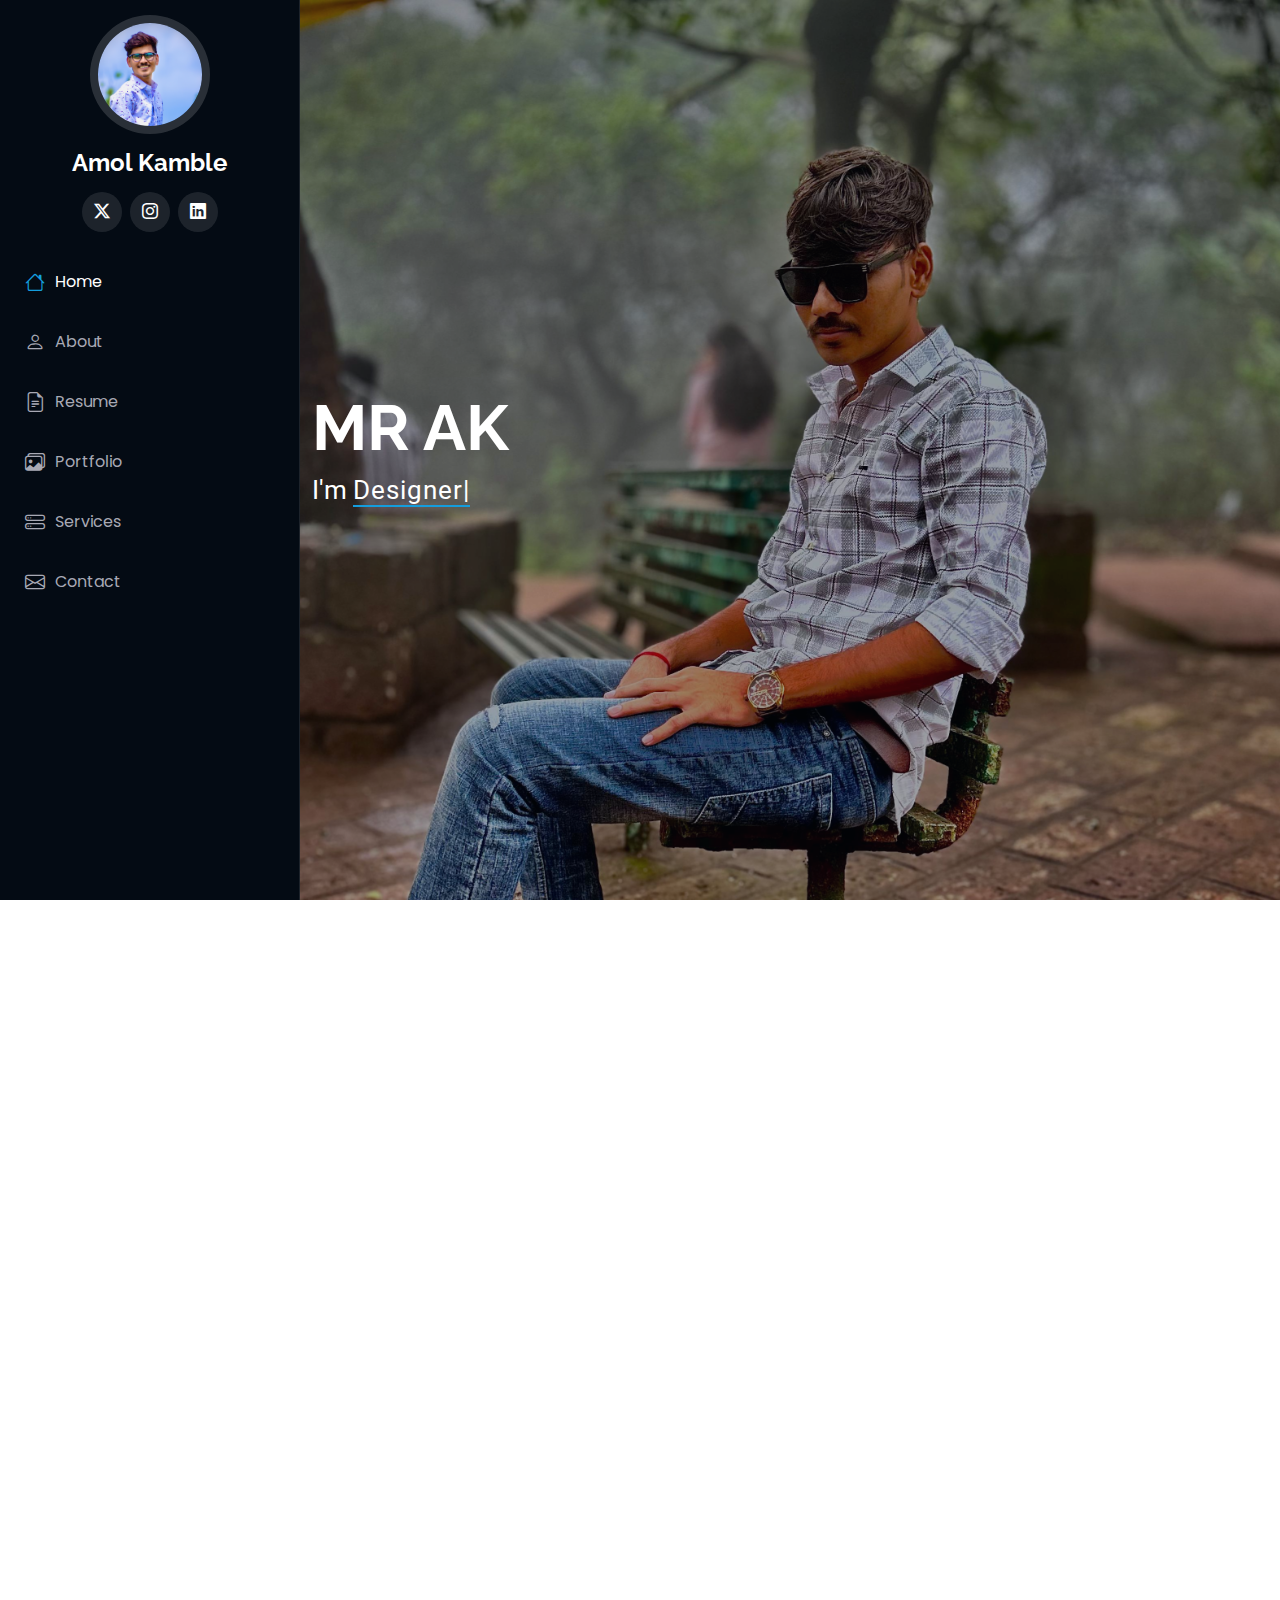
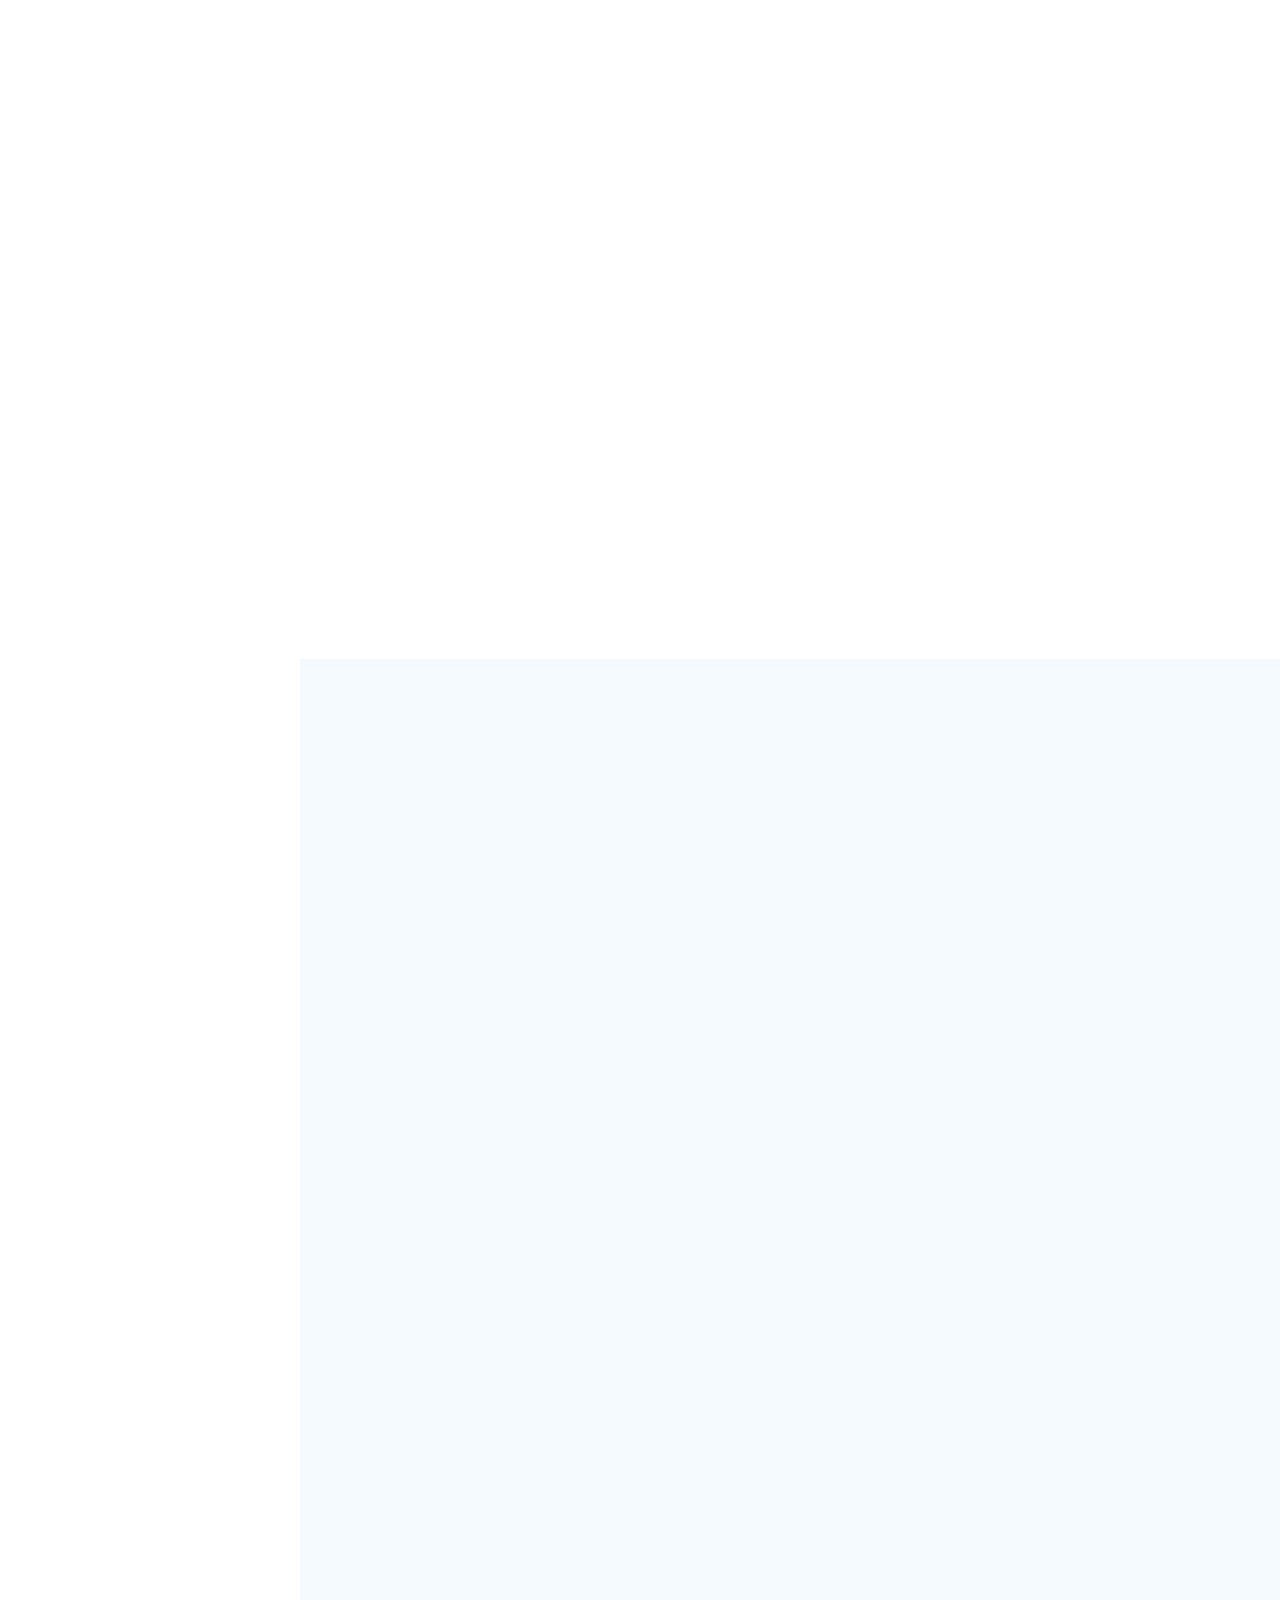
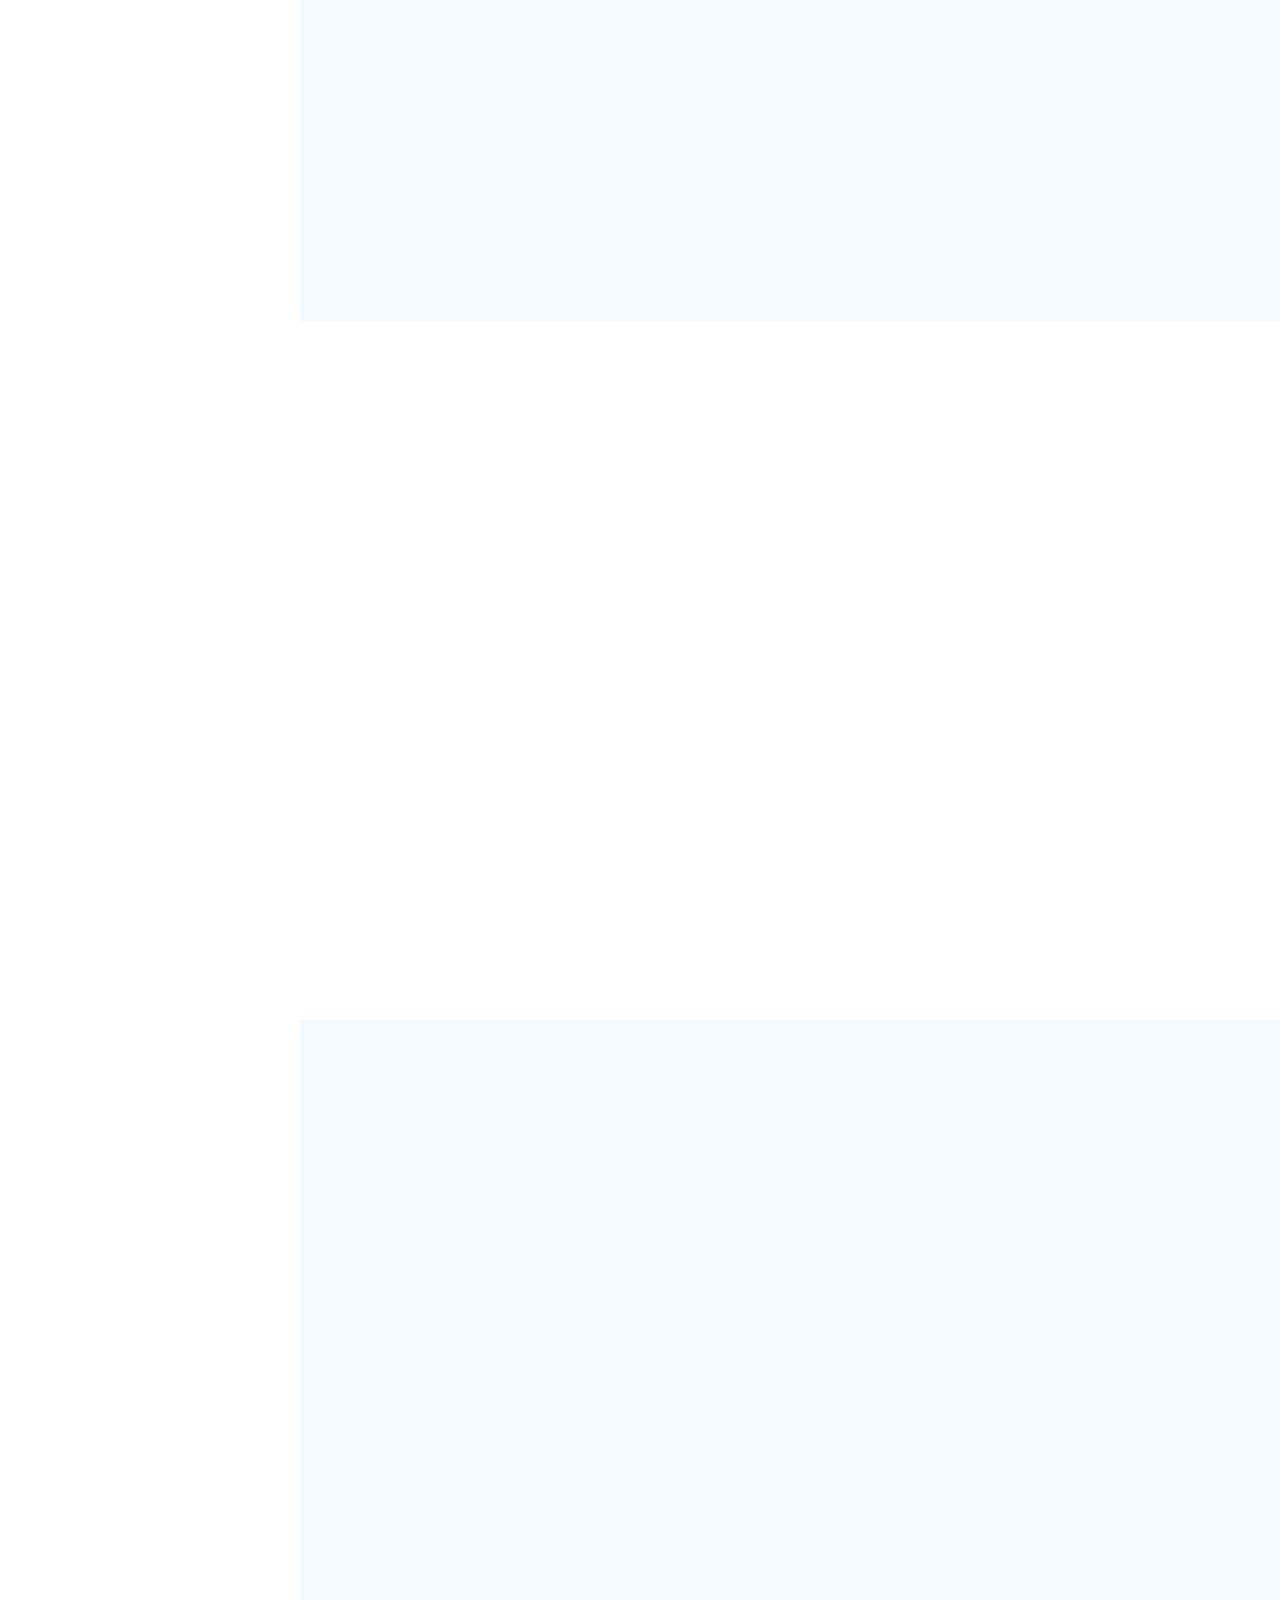
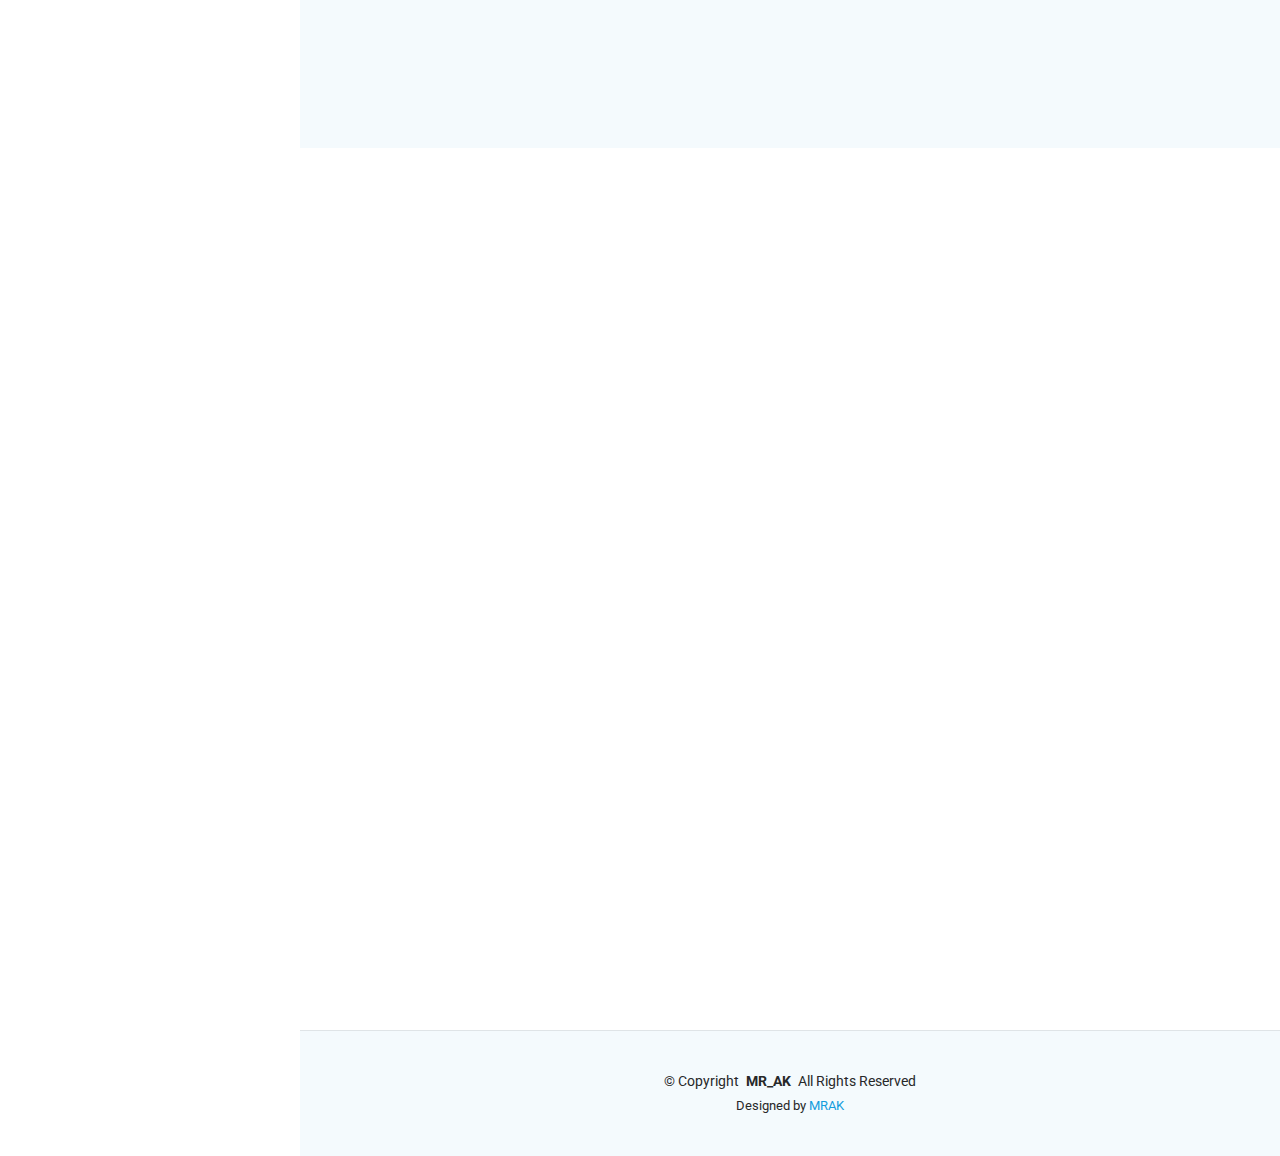
<file: index.html>
<!DOCTYPE html>
<html lang="en">

<head>
  <meta charset="utf-8">
  <meta content="width=device-width, initial-scale=1.0" name="viewport">
  <title>MR AK</title>
  <meta content="" name="description">
  <meta content="" name="keywords">

  <!-- Favicons -->
  <link href="assets/img/favicon.png" rel="icon">
  <link href="assets/img/apple-touch-icon.png" rel="apple-touch-icon">

  <!-- Fonts -->
  <link href="https://fonts.googleapis.com" rel="preconnect">
  <link href="https://fonts.gstatic.com" rel="preconnect" crossorigin>
  <link href="https://fonts.googleapis.com/css2?family=Roboto:ital,wght@0,100;0,300;0,400;0,500;0,700;0,900;1,100;1,300;1,400;1,500;1,700;1,900&family=Poppins:ital,wght@0,100;0,200;0,300;0,400;0,500;0,600;0,700;0,800;0,900;1,100;1,200;1,300;1,400;1,500;1,600;1,700;1,800;1,900&family=Raleway:ital,wght@0,100;0,200;0,300;0,400;0,500;0,600;0,700;0,800;0,900;1,100;1,200;1,300;1,400;1,500;1,600;1,700;1,800;1,900&display=swap" rel="stylesheet">

  <!-- Vendor CSS Files -->
  <link href="assets/vendor/bootstrap/css/bootstrap.min.css" rel="stylesheet">
  <link href="assets/vendor/bootstrap-icons/bootstrap-icons.css" rel="stylesheet">
  <link href="assets/vendor/aos/aos.css" rel="stylesheet">
  <link href="assets/vendor/glightbox/css/glightbox.min.css" rel="stylesheet">
  <link href="assets/vendor/swiper/swiper-bundle.min.css" rel="stylesheet">

  <!-- Main CSS File -->
  <link href="assets/css/main.css" rel="stylesheet">

  <!-- =======================================================
  * Template Name: iPortfolio
  * Template URL: https://bootstrapmade.com/iportfolio-bootstrap-portfolio-websites-template/
  * Updated: Jun 29 2024 with Bootstrap v5.3.3
  * Author: BootstrapMade.com
  * License: https://bootstrapmade.com/license/
  ======================================================== -->
</head>

<body class="index-page">

  <header id="header" class="header dark-background d-flex flex-column">
    <i class="header-toggle d-xl-none bi bi-list"></i>

    <div class="profile-img">
      <img src="assets/img/my-profile-img.jpg" alt="" class="img-fluid rounded-circle">
    </div>

    <a href="index.html" class="logo d-flex align-items-center justify-content-center">
      <!-- Uncomment the line below if you also wish to use an image logo -->
      <!-- <img src="assets/img/logo.png" alt=""> -->
      <h1 class="sitename">Amol Kamble</h1>
    </a>

   <div class="social-links text-center">
  <a href="https://x.com/Ak_Advertising_" class="twitter" target="_blank">
    <i class="bi bi-twitter-x"></i>
  </a>
  <a href="https://www.instagram.com/ak_advertising_01/" class="instagram" target="_blank">
    <i class="bi bi-instagram"></i>
  </a>
  <a href="https://www.linkedin.com/in/amol-kamble-845878220/" class="linkedin" target="_blank">
    <i class="bi bi-linkedin"></i>
  </a>
</div>

    <nav id="navmenu" class="navmenu">
      <ul>
        <li><a href="#hero" class="active"><i class="bi bi-house navicon"></i>Home</a></li>
        <li><a href="#about"><i class="bi bi-person navicon"></i> About</a></li>
        <li><a href="#resume"><i class="bi bi-file-earmark-text navicon"></i> Resume</a></li>
        <li><a href="#portfolio"><i class="bi bi-images navicon"></i> Portfolio</a></li>
        <li><a href="#services"><i class="bi bi-hdd-stack navicon"></i> Services</a></li>
        
          
        <li><a href="#contact"><i class="bi bi-envelope navicon"></i> Contact</a></li>
      </ul>
    </nav>

  </header>

  <main class="main">

    <!-- Hero Section -->
    <section id="hero" class="hero section dark-background">

      <img src="assets/img/hero-bg.jpg" alt="" data-aos="fade-in" class="">

      <div class="container" data-aos="fade-up" data-aos-delay="100">
        <h2>MR AK</h2>
        <p>I'm <span class="typed" data-typed-items="Designer, Developer, Freelancer, Photographer">Designer</span><span class="typed-cursor typed-cursor--blink" aria-hidden="true"></span><span class="typed-cursor typed-cursor--blink" aria-hidden="true"></span></p>
      </div>

    </section><!-- /Hero Section -->

    <!-- About Section -->
    <section id="about" class="about section">

      <!-- Section Title -->
      <div class="container section-title" data-aos="fade-up">
        <h2>About</h2>
        <p>I’m <b>Amol Kamble </b>, a creative professional specializing in Graphics, Web Designing, and UI/UX.
I love transforming ideas into modern, user-friendly digital experiences.
My focus is on blending creativity with functionality to deliver impactful results.
Every project I take on is crafted with passion, precision, and innovation.</p>
      </div><!-- End Section Title -->

      <div class="container" data-aos="fade-up" data-aos-delay="100">

        <div class="row gy-4 justify-content-center">
          <div class="col-lg-4">
            <img src="assets/img/my-profile-img.jpg" class="img-fluid" alt="">
          </div>
          <div class="col-lg-8 content">
            <h2>UI/UX Designer &amp; Web Developer.</h2>
            <p class="fst-italic py-3">
              I’m Amol Kamble, a UI/UX Designer and Web Developer.
I create responsive websites with clean designs and smooth user experiences.
My passion lies in building digital products that are both functional and visually engaging.
I aim to turn ideas into impactful online solutions with creativity and precision.
            </p>
            <div class="row">
              <div class="col-lg-6">
                <ul>
                  <li><i class="bi bi-chevron-right"></i> <strong>Birthday:</strong> <span>5 Aug 1998</span></li>
                  <li><i class="bi bi-chevron-right"></i> <strong>Website:</strong> <span>www.example.com</span></li>
                  <li><i class="bi bi-chevron-right"></i> <strong>Phone:</strong> <span>+917083084073</span></li>
                  <li><i class="bi bi-chevron-right"></i> <strong>City:</strong> <span>Jaysingpur, Maharashtra</span></li>
                </ul>
              </div>
              <div class="col-lg-6">
                <ul>
                  <li><i class="bi bi-chevron-right"></i> <strong>Age:</strong> <span>28</span></li>
                  <li><i class="bi bi-chevron-right"></i> <strong>Degree:</strong> <span>Under Graduate</span></li>
                  <li><i class="bi bi-chevron-right"></i> <strong>Email:</strong> <span>amol708308@gmail.com</span></li>
                  <li><i class="bi bi-chevron-right"></i> <strong>Freelance:</strong> <span>Available</span></li>
                </ul>
              </div>
            </div>
            <p class="py-3">
              With a strong foundation in UI/UX and Web Development, I specialize in creating responsive websites and intuitive user interfaces. I believe that every design should not only look attractive but also provide a seamless user experience. My approach combines creativity, modern design principles, and technical expertise to deliver impactful digital solutions. I’m always eager to learn, adapt, and bring fresh ideas to every project I work on.
            </p>
          </div>
        </div>

      </div>

    </section><!-- /About Section -->

    <!-- Stats Section -->
    <section id="stats" class="stats section">

      <div class="container" data-aos="fade-up" data-aos-delay="100">

        <div class="row gy-4">

          <div class="col-lg-3 col-md-6">
            <div class="stats-item">
              <i class="bi bi-emoji-smile"></i>
              <span data-purecounter-start="0" data-purecounter-end="232" data-purecounter-duration="1" class="purecounter"></span>
              <p><strong>Happy Clients</strong> <span>things that follow</span></p>
            </div>
          </div><!-- End Stats Item -->

          <div class="col-lg-3 col-md-6">
            <div class="stats-item">
              <i class="bi bi-journal-richtext"></i>
              <span data-purecounter-start="0" data-purecounter-end="521" data-purecounter-duration="1" class="purecounter"></span>
              <p><strong>Projects</strong> <span>Completed the project with a focus on functionality, design, and user experience.</span></p>
            </div>
          </div><!-- End Stats Item -->

          <div class="col-lg-3 col-md-6">
            <div class="stats-item">
              <i class="bi bi-headset"></i>
              <span data-purecounter-start="0" data-purecounter-end="1453" data-purecounter-duration="1" class="purecounter"></span>
              <p><strong>Hours Of Support</strong> <span>24/7 SUPPORT</span></p>
            </div>
          </div><!-- End Stats Item -->

          <div class="col-lg-3 col-md-6">
            <div class="stats-item">
              <i class="bi bi-people"></i>
              <span data-purecounter-start="0" data-purecounter-end="32" data-purecounter-duration="1" class="purecounter"></span>
              <p><strong>Hard Workers</strong> <span>GREAT TEAM</span></p>
            </div>
          </div><!-- End Stats Item -->

        </div>

      </div>

    </section><!-- /Stats Section -->

    <!-- Skills Section -->
    <section id="skills" class="skills section light-background">

      <!-- Section Title -->
      <div class="container section-title" data-aos="fade-up">
        <h2>Skills</h2>
        <p>Skilled in computer applications, problem-solving, and effective communication with the ability to adapt to new technologies quickly.</p>
      </div><!-- End Section Title -->

      <div class="container" data-aos="fade-up" data-aos-delay="100">

        <div class="row skills-content skills-animation">

          <div class="col-lg-6">

            <div class="progress">
              <span class="skill"><span>HTML</span> <i class="val">100%</i></span>
              <div class="progress-bar-wrap">
                <div class="progress-bar" role="progressbar" aria-valuenow="100" aria-valuemin="0" aria-valuemax="100"></div>
              </div>
            </div><!-- End Skills Item -->

            <div class="progress">
              <span class="skill"><span>CSS</span> <i class="val">90%</i></span>
              <div class="progress-bar-wrap">
                <div class="progress-bar" role="progressbar" aria-valuenow="90" aria-valuemin="0" aria-valuemax="100"></div>
              </div>
            </div><!-- End Skills Item -->

            <div class="progress">
              <span class="skill"><span>JavaScript</span> <i class="val">75%</i></span>
              <div class="progress-bar-wrap">
                <div class="progress-bar" role="progressbar" aria-valuenow="75" aria-valuemin="0" aria-valuemax="100"></div>
              </div>
            </div><!-- End Skills Item -->

          </div>

          <div class="col-lg-6">

            <div class="progress">
              <span class="skill"><span>COREL DRAW</span> <i class="val">80%</i></span>
              <div class="progress-bar-wrap">
                <div class="progress-bar" role="progressbar" aria-valuenow="80" aria-valuemin="0" aria-valuemax="100"></div>
              </div>
            </div><!-- End Skills Item -->

            <div class="progress">
              <span class="skill"><span>CANVA</span> <i class="val">90%</i></span>
              <div class="progress-bar-wrap">
                <div class="progress-bar" role="progressbar" aria-valuenow="90" aria-valuemin="0" aria-valuemax="100"></div>
              </div>
            </div><!-- End Skills Item -->

            <div class="progress">
              <span class="skill"><span>Photoshop</span> <i class="val">55%</i></span>
              <div class="progress-bar-wrap">
                <div class="progress-bar" role="progressbar" aria-valuenow="55" aria-valuemin="0" aria-valuemax="100"></div>
              </div>
            </div><!-- End Skills Item -->

          </div>

        </div>

      </div>

    </section><!-- /Skills Section -->

    <!-- Resume Section -->
    <section id="resume" class="resume section">

      <!-- Section Title -->
      <div class="container section-title" data-aos="fade-up">
        <h2>Resume</h2>
        <p>Enthusiastic and quick learner with a solid foundation in computer fundamentals, web designing, and graphics. Strong communication skills and ability to adapt to new technologies, eager to grow in a professional environment.</p>
      </div><!-- End Section Title -->

      <div class="container">

        <div class="row">

          <div class="col-lg-6" data-aos="fade-up" data-aos-delay="100">
            <h3 class="resume-title">Sumary</h3>

            <div class="resume-item pb-0">
              <h4>AK BRANDING & ADVERTISING</h4>
              <p><em>Innovative and deadline-driven Digitl Marketing Executive & Graphics Designer with 3+ years of experience designing and Marketing. digital/print marketing material from initial concept to final, polished deliverable.</em></p>
              <ul>
                <li>Maharashtra Ichalkaranji</li>
                <li>7083084073</li>
                <li>akbranding@gmail.com</li>
              </ul>
            </div><!-- Edn Resume Item -->

            <h3 class="resume-title">Education</h3>
            <div class="resume-item">
              <h4>Bachelor Of Computer Application &amp; Computer Application</h4>
              <h5>2018 - 2021</h5>
              <p><em>Swami Ramanand Tirth Marathwad Univercity, Nanded</em></p>
              <p> </p>
            </div><!-- Edn Resume Item -->

            <!-- <div class="resume-item">
              <h4>Bachelor of Fine Arts &amp; Graphic Design</h4>
              <h5>2010 - 2014</h5>
              <p><em>Rochester Institute of Technology, Rochester, NY</em></p>
              <p>Quia nobis sequi est occaecati aut. Repudiandae et iusto quae reiciendis et quis Eius vel ratione eius unde vitae rerum voluptates asperiores voluptatem Earum molestiae consequatur neque etlon sader mart dila</p>
            </div><!-- Edn Resume Item -->
 -->
          </div>

          <div class="col-lg-6" data-aos="fade-up" data-aos-delay="200">
            <h3 class="resume-title">Professional Experience</h3>
            <div class="resume-item">
              <h4>Senior graphic design Trainer</h4>
              <h5>2021 - Present</h5>
              <p><em>Disha Computer Institute, Jaysingpur </em></p>
              <ul>
                <li>Seeking a role as a Graphics Designer Trainer to share my creative expertise and technical skills, while guiding students to achieve professional growth in the design field.</li>
                <li>To utilize my graphic design expertise and training skills to inspire creativity in students while equipping them with industry-relevant knowledge and tools. </li>
                <li>To guide learners in mastering graphic design concepts and tools while fostering creativity, professionalism, and confidence in their design journey.</li>
              
              </ul>
            </div><!-- Edn Resume Item -->

            <div class="resume-item">
              <h4>Graphic design & UI UX Trainer</h4>
              <h5>2019 - 2021</h5>
              <p><em>Disha Computer Institute, Ichalkaranji</em></p>
              <ul>
                <li>Seeking to combine my passion for design and teaching as a Graphics Designer Trainer, helping students build strong creative and technical foundations.</li>
                <li>To obtain a UI/UX Designer role where I can apply my creativity and user-centered design skills to craft intuitive and engaging digital experiences.</li>
                <li>To contribute as a UI/UX Designer by delivering innovative, functional, and aesthetic designs that align with business goals and user needs.</li>
                <li>Aspiring to work as a UI/UX Designer where I can transform ideas into user-friendly digital products through research, prototyping, and modern design practices.</li>
              </ul>
            </div><!-- Edn Resume Item -->

          </div>

        </div>

      </div>

    </section><!-- /Resume Section -->

    <!-- Portfolio Section -->
    <section id="portfolio" class="portfolio section light-background">

      <!-- Section Title -->
      <div class="container section-title" data-aos="fade-up">
        <h2>Portfolio</h2>
        <p>I’m Amol Kamble, a passionate Web & UI/UX Designer with expertise in graphics designing. I create modern, user-friendly, and visually appealing digital experiences that blend creativity with functionality.</p>
      </div><!-- End Section Title -->

      <div class="container">

        <div class="isotope-layout" data-default-filter="*" data-layout="masonry" data-sort="original-order">

          <ul class="portfolio-filters isotope-filters" data-aos="fade-up" data-aos-delay="100">
            <li data-filter="*" class="filter-active">All</li>
            <li data-filter=".filter-app">App</li>
            <li data-filter=".filter-product">Product</li>
            <li data-filter=".filter-branding">Branding</li>
            <li data-filter=".filter-books">Books</li>
          </ul><!-- End Portfolio Filters -->

          <div class="row gy-4 isotope-container" data-aos="fade-up" data-aos-delay="200">

            <div class="col-lg-4 col-md-6 portfolio-item isotope-item filter-app">
              <div class="portfolio-content h-100">
                <img src="assets/img/portfolio/app-1.jpg" class="img-fluid" alt="">
                <div class="portfolio-info">
                  <h4>ROOP NIKHAR</h4>
                  <p>SUNDARTA JO DIL SE CHANMKE</p>
                  <a href="assets/img/portfolio/app-1.jpg" title="App 1" data-gallery="portfolio-gallery-app" class="glightbox preview-link"><i class="bi bi-zoom-in"></i></a>
                  <a href="portfolio-details.html" title="More Details" class="details-link"><i class="bi bi-link-45deg"></i></a>
                </div>
              </div>
            </div><!-- End Portfolio Item -->

            <div class="col-lg-4 col-md-6 portfolio-item isotope-item filter-product">
              <div class="portfolio-content h-100">
                <img src="assets/img/portfolio/product-1.jpg" class="img-fluid" alt="">
                <div class="portfolio-info">
                  <h4>TASTE</h4>
                  <p>THE PARATHA HOUSE</p>
                  <a href="assets/img/portfolio/product-1.jpg" title="Product 1" data-gallery="portfolio-gallery-product" class="glightbox preview-link"><i class="bi bi-zoom-in"></i></a>
                  <a href="portfolio-details.html" title="More Details" class="details-link"><i class="bi bi-link-45deg"></i></a>
                </div>
              </div>
            </div><!-- End Portfolio Item -->

            <div class="col-lg-4 col-md-6 portfolio-item isotope-item filter-branding">
              <div class="portfolio-content h-100">
                <img src="assets/img/portfolio/branding-1.jpg" class="img-fluid" alt="">
                <div class="portfolio-info">
                  <h4>BEAUTY</h4>
                  <p>COSMETIC BEAUTY</p>
                  <a href="assets/img/portfolio/branding-1.jpg" title="Branding 1" data-gallery="portfolio-gallery-branding" class="glightbox preview-link"><i class="bi bi-zoom-in"></i></a>
                  <a href="portfolio-details.html" title="More Details" class="details-link"><i class="bi bi-link-45deg"></i></a>
                </div>
              </div>
            </div><!-- End Portfolio Item -->

            <div class="col-lg-4 col-md-6 portfolio-item isotope-item filter-books">
              <div class="portfolio-content h-100">
                <img src="assets/img/portfolio/books-1.jpg" class="img-fluid" alt="">
                <div class="portfolio-info">
                  <h4>BEAUTY</h4>
                  <p>COSMETIC BEAUTY</p>
                  <a href="assets/img/portfolio/books-1.jpg" title="Branding 1" data-gallery="portfolio-gallery-book" class="glightbox preview-link"><i class="bi bi-zoom-in"></i></a>
                  <a href="portfolio-details.html" title="More Details" class="details-link"><i class="bi bi-link-45deg"></i></a>
                </div>
              </div>
            </div><!-- End Portfolio Item -->

            <div class="col-lg-4 col-md-6 portfolio-item isotope-item filter-app">
              <div class="portfolio-content h-100">
                <img src="assets/img/portfolio/app-2.jpg" class="img-fluid" alt="">
                <div class="portfolio-info">
                  <h4>ARTISTRY HUB</h4>
                  <p>SIMPLICITY WITH A TOUCH OF BRILLIANCE</p>
                  <a href="assets/img/portfolio/app-2.jpg" title="App 2" data-gallery="portfolio-gallery-app" class="glightbox preview-link"><i class="bi bi-zoom-in"></i></a>
                  <a href="portfolio-details.html" title="More Details" class="details-link"><i class="bi bi-link-45deg"></i></a>
                </div>
              </div>
            </div><!-- End Portfolio Item -->

            <div class="col-lg-4 col-md-6 portfolio-item isotope-item filter-product">
              <div class="portfolio-content h-100">
                <img src="assets/img/portfolio/product-2.jpg" class="img-fluid" alt="">
                <div class="portfolio-info">
                  <h4>ROOP NIKHAR</h4>
                  <p>SUNDARTA JO DIL SE CHAMNKE</p>
                  <a href="assets/img/portfolio/product-2.jpg" title="Product 2" data-gallery="portfolio-gallery-product" class="glightbox preview-link"><i class="bi bi-zoom-in"></i></a>
                  <a href="portfolio-details.html" title="More Details" class="details-link"><i class="bi bi-link-45deg"></i></a>
                </div>
              </div>
            </div><!-- End Portfolio Item -->

            <div class="col-lg-4 col-md-6 portfolio-item isotope-item filter-branding">
              <div class="portfolio-content h-100">
                <img src="assets/img/portfolio/branding-2.jpg" class="img-fluid" alt="">
                <div class="portfolio-info">
                  <h4>AURA</h4>
                  <p>THE HAIR STUDIO</p>
                  <a href="assets/img/portfolio/branding-2.jpg" title="Branding 2" data-gallery="portfolio-gallery-branding" class="glightbox preview-link"><i class="bi bi-zoom-in"></i></a>
                  <a href="portfolio-details.html" title="More Details" class="details-link"><i class="bi bi-link-45deg"></i></a>
                </div>
              </div>
            </div><!-- End Portfolio Item -->

            <div class="col-lg-4 col-md-6 portfolio-item isotope-item filter-books">
              <div class="portfolio-content h-100">
                <img src="assets/img/portfolio/books-2.jpg" class="img-fluid" alt="">
                <div class="portfolio-info">
                  <h4>ROOP NIKHAR</h4>
                  <p>SUNDARTA JO DIL SE CHAMKE</p>
                  <a href="assets/img/portfolio/books-2.jpg" title="Branding 2" data-gallery="portfolio-gallery-book" class="glightbox preview-link"><i class="bi bi-zoom-in"></i></a>
                  <a href="portfolio-details.html" title="More Details" class="details-link"><i class="bi bi-link-45deg"></i></a>
                </div>
              </div>
            </div><!-- End Portfolio Item -->

            <div class="col-lg-4 col-md-6 portfolio-item isotope-item filter-app">
              <div class="portfolio-content h-100">
                <img src="assets/img/portfolio/app-3.jpg" class="img-fluid" alt="">
                <div class="portfolio-info">
                  <h4>TASTE</h4>
                  <p>THE PARATHA HOUSE</p>
                  <a href="assets/img/portfolio/app-3.jpg" title="App 3" data-gallery="portfolio-gallery-app" class="glightbox preview-link"><i class="bi bi-zoom-in"></i></a>
                  <a href="portfolio-details.html" title="More Details" class="details-link"><i class="bi bi-link-45deg"></i></a>
                </div>
              </div>
            </div><!-- End Portfolio Item -->

            <div class="col-lg-4 col-md-6 portfolio-item isotope-item filter-product">
              <div class="portfolio-content h-100">
                <img src="assets/img/portfolio/product-3.jpg" class="img-fluid" alt="">
                <div class="portfolio-info">
                  <h4>ARTISTRY HUB</h4>
                  <p>SIMPLICITY WITH A TOUCH OF BRILLIANCE</p>
                  <a href="assets/img/portfolio/product-3.jpg" title="Product 3" data-gallery="portfolio-gallery-product" class="glightbox preview-link"><i class="bi bi-zoom-in"></i></a>
                  <a href="portfolio-details.html" title="More Details" class="details-link"><i class="bi bi-link-45deg"></i></a>
                </div>
              </div>
            </div><!-- End Portfolio Item -->

            <div class="col-lg-4 col-md-6 portfolio-item isotope-item filter-branding">
              <div class="portfolio-content h-100">
                <img src="assets/img/portfolio/branding-3.jpg" class="img-fluid" alt="">
                <div class="portfolio-info">
                  <h4>ARTISTRY HUB</h4>
                  <p>SIMPLICITY WITH A TOUCH OF BRILLIANCE</p>
                  <a href="assets/img/portfolio/branding-3.jpg" title="Branding 2" data-gallery="portfolio-gallery-branding" class="glightbox preview-link"><i class="bi bi-zoom-in"></i></a>
                  <a href="portfolio-details.html" title="More Details" class="details-link"><i class="bi bi-link-45deg"></i></a>
                </div>
              </div>
            </div><!-- End Portfolio Item -->

            <div class="col-lg-4 col-md-6 portfolio-item isotope-item filter-books">
              <div class="portfolio-content h-100">
                <img src="assets/img/portfolio/books-3.jpg" class="img-fluid" alt="">
                <div class="portfolio-info">
                  <h4>FAST FOOD</h4>
                  <p>RASORA FAST FOOD</p>
                  <a href="assets/img/portfolio/books-3.jpg" title="Branding 3" data-gallery="portfolio-gallery-book" class="glightbox preview-link"><i class="bi bi-zoom-in"></i></a>
                  <a href="portfolio-details.html" title="More Details" class="details-link"><i class="bi bi-link-45deg"></i></a>
                </div>
              </div>
            </div><!-- End Portfolio Item -->

          </div><!-- End Portfolio Container -->

        </div>

      </div>

    </section><!-- /Portfolio Section -->

    <!-- Services Section -->
    <section id="services" class="services section">

      <!-- Section Title -->
      <div class="container section-title" data-aos="fade-up">
        <h2>Services</h2>
        <p>I provide professional graphics designing services including logo design, branding, posters, social media creatives, business cards, brochures, and marketing materials. My designs focus on creativity, clarity, and visual impact to help businesses and individuals stand out.</p>Enthusiastic 
      </div><!-- End Section Title -->

      <div class="container">

        <div class="row gy-4">

          <div class="col-lg-4 col-md-6 service-item d-flex" data-aos="fade-up" data-aos-delay="100">
            <div class="icon flex-shrink-0"><i class="bi bi-briefcase"></i></div>
            <div>
              <h4 class="title"><a href="service-details.html" class="stretched-link">Email Marketing</a></h4>
              <p class="description">Deliver personalized email campaigns that connect with customers, build relationships, and generate higher conversions.</p>
            </div>
          </div>
          <!-- End Service Item -->

          <div class="col-lg-4 col-md-6 service-item d-flex" data-aos="fade-up" data-aos-delay="200">
            <div class="icon flex-shrink-0"><i class="bi bi-card-checklist"></i></div>
            <div>
              <h4 class="title"><a href="service-details.html" class="stretched-link">SEO (Search Engine Optimization)</a></h4>
              <p class="description">Increase your website visibility on search engines with proven strategies to drive organic traffic and improve rankings.</p>
            </div>
          </div><!-- End Service Item -->

          <div class="col-lg-4 col-md-6 service-item d-flex" data-aos="fade-up" data-aos-delay="300">
            <div class="icon flex-shrink-0"><i class="bi bi-bar-chart"></i></div>
            <div>
              <h4 class="title"><a href="service-details.html" class="stretched-link">Social Media Marketing</a></h4>
              <p class="description">Boost your brand presence with creative campaigns, targeted ads, and engaging content across platforms like Facebook, Instagram, and LinkedIn.</p>
            </div>
          </div><!-- End Service Item -->

          <div class="col-lg-4 col-md-6 service-item d-flex" data-aos="fade-up" data-aos-delay="400">
            <div class="icon flex-shrink-0"><i class="bi bi-binoculars"></i></div>
            <div>
              <h4 class="title"><a href="service-details.html" class="stretched-link">Logo & Branding Design</a></h4>
              <p class="description">Create a strong brand identity with professional logos, typography, and color palettes that reflect your vision.</p>
            </div>
          </div><!-- End Service Item -->

          <div class="col-lg-4 col-md-6 service-item d-flex" data-aos="fade-up" data-aos-delay="500">
            <div class="icon flex-shrink-0"><i class="bi bi-brightness-high"></i></div>
            <div>
              <h4 class="title"><a href="service-details.html" class="stretched-link">UI/UX Design</a></h4>
              <p class="description">Craft user-friendly and visually appealing website & app designs focused on seamless digital experiences.</p>
            </div>
          </div><!-- End Service Item -->

          <div class="col-lg-4 col-md-6 service-item d-flex" data-aos="fade-up" data-aos-delay="600">
            <div class="icon flex-shrink-0"><i class="bi bi-calendar4-week"></i></div>
            <div>
              <h4 class="title"><a href="service-details.html" class="stretched-link">Motion Graphics & Video Editing</a></h4>
              <p class="description">Bring your ideas to life with animated graphics, explainer videos, and engaging motion visuals.</p>
            </div>
          </div><!-- End Service Item -->

        </div>

      </div>

    </section><!-- /Services Section -->

    <!-- Testimonials Section -->
    <section id="testimonials" class="testimonials section light-background">

      <!-- Section Title -->
      <div class="container section-title" data-aos="fade-up">
        <h2>Testimonials</h2>
        <p>Trusted by clients, here’s their feedback and experiences.</p>
      </div><!-- End Section Title -->

      <div class="container" data-aos="fade-up" data-aos-delay="100">

        <div class="swiper init-swiper">
          <script type="application/json" class="swiper-config">
            {
              "loop": true,
              "speed": 600,
              "autoplay": {
                "delay": 5000
              },
              "slidesPerView": "auto",
              "pagination": {
                "el": ".swiper-pagination",
                "type": "bullets",
                "clickable": true
              },
              "breakpoints": {
                "320": {
                  "slidesPerView": 1,
                  "spaceBetween": 40
                },
                "1200": {
                  "slidesPerView": 3,
                  "spaceBetween": 1
                }
              }
            }
          </script>
          <div class="swiper-wrapper">

            <div class="swiper-slide">
              <div class="testimonial-item">
                <p>
                  <i class="bi bi-quote quote-icon-left"></i>
                  <span>AK Branding & Advertising delivers designs that are modern, creative, and impactful. They understood our requirements perfectly and transformed them into visuals that represent our brand beautifully.</span>
                  <i class="bi bi-quote quote-icon-right"></i>
                </p>
                <img src="assets/img/testimonials/testimonials-1.jpg" class="testimonial-img" alt="">
                <h3>Bhanudas Madiwal</h3>
               
              </div>
            </div><!-- End testimonial item -->

            <div class="swiper-slide">
              <div class="testimonial-item">
                <p>
                  <i class="bi bi-quote quote-icon-left"></i>
                  <span>The design quality is outstanding! From logos to marketing materials, everything was crafted with precision and creativity. Their work truly stands out in the market.</span>
                  <i class="bi bi-quote quote-icon-right"></i>
                </p>
                <img src="assets/img/testimonials/testimonials-2.jpg" class="testimonial-img" alt="">
                <h3>Mayur Kalshetty</h3>
              
              </div>
            </div><!-- End testimonial item -->

            <div class="swiper-slide">
              <div class="testimonial-item">
                <p>
                  <i class="bi bi-quote quote-icon-left"></i>
                  <span>I was impressed by their innovative approach to design. Each project felt unique and aligned perfectly with our goals. They are truly passionate about design excellence.</span>
                  <i class="bi bi-quote quote-icon-right"></i>
                </p>
                <img src="assets/img/testimonials/testimonials-3.jpg" class="testimonial-img" alt="">
                <h3>Sandip Dambar</h3>
              </div>
            </div><!-- End testimonial item -->

            <div class="swiper-slide">
              <div class="testimonial-item">
                <p>
                  <i class="bi bi-quote quote-icon-left"></i>
                  <span>AK Branding & Advertising provides designs that don’t just look good but also connect with the audience. Their creativity and professionalism make them a reliable design partner.</span>
                  <i class="bi bi-quote quote-icon-right"></i>
                </p>
                <img src="assets/img/testimonials/testimonials-4.jpg" class="testimonial-img" alt="">
                <h3>Shubham Mahadik</h3>
              </div>
            </div><!-- End testimonial item -->

            <div class="swiper-slide">
              <div class="testimonial-item">
                <p>
                  <i class="bi bi-quote quote-icon-left"></i>
                  <span>The team delivers on time without compromising quality. Their designs are sleek, professional, and exactly what we needed to make our brand shine.</span>
                  <i class="bi bi-quote quote-icon-right"></i>
                </p>
                <img src="assets/img/testimonials/testimonials-5.jpg" class="testimonial-img" alt="">
                <h3>Nitin Londhe</h3>
              
              </div>
            </div><!-- End testimonial item -->

          </div>
          <div class="swiper-pagination"></div>
        </div>

      </div>

    </section><!-- /Testimonials Section -->

    <!-- Contact Section -->
    <section id="contact" class="contact section">

      <!-- Section Title -->
      <div class="container section-title" data-aos="fade-up">
        <h2>Contact</h2>
        <p>Let’s work together — feel free to reach out for projects or collaborations.</p>
      </div><!-- End Section Title -->

      <div class="container" data-aos="fade-up" data-aos-delay="100">

        <div class="row gy-4">

          <div class="col-lg-5">

            <div class="info-wrap">
              <div class="info-item d-flex" data-aos="fade-up" data-aos-delay="200">
                <i class="bi bi-geo-alt flex-shrink-0"></i>
                <div>
                  <h3>Address</h3>
                  <p>Jaysingpur, Maharashtra</p>
                </div>
              </div><!-- End Info Item -->

              <div class="info-item d-flex" data-aos="fade-up" data-aos-delay="300">
                <i class="bi bi-telephone flex-shrink-0"></i>
                <div>
                  <h3>Call Us</h3>
                  <p>+917083084073</p>
                </div>
              </div><!-- End Info Item -->

              <div class="info-item d-flex" data-aos="fade-up" data-aos-delay="400">
                <i class="bi bi-envelope flex-shrink-0"></i>
                <div>
                  <h3>Email Us</h3>
                  <p>amolkamble6999@gmail.com</p>
                </div>
              </div><!-- End Info Item -->

            <iframe
  src="https://www.google.com/maps/embed?pb=!1m18!1m12!1m3!1d3771.551234567890!2d74.5548964!3d16.7785241!2m3!1f0!2f0!3f0!3m2!1i1024!2i768!4f13.1!3m3!1m2!1s0x46c78c376886a7a9%3A0xdadb578baf0c8553!2sAK%20Branding%20%26%20Advertising!5e0!3m2!1sen!2sin!4v1725979999999!5m2!1sen!2sin"
  frameborder="0"
  style="border:0; width: 100%; height: 270px;"
  allowfullscreen=""
  loading="lazy"
  referrerpolicy="no-referrer-when-downgrade"
>
</iframe>


            </div>
          </div>

          <div class="col-lg-7">
            <form action="forms/contact.php" method="post" class="php-email-form" data-aos="fade-up" data-aos-delay="200">
              <div class="row gy-4">

                <div class="col-md-6">
                  <label for="name-field" class="pb-2">Your Name</label>
                  <input type="text" name="name" id="name-field" class="form-control" required="">
                </div>

                <div class="col-md-6">
                  <label for="email-field" class="pb-2">Your Email</label>
                  <input type="email" class="form-control" name="email" id="email-field" required="">
                </div>

                <div class="col-md-12">
                  <label for="subject-field" class="pb-2">Subject</label>
                  <input type="text" class="form-control" name="subject" id="subject-field" required="">
                </div>

                <div class="col-md-12">
                  <label for="message-field" class="pb-2">Message</label>
                  <textarea class="form-control" name="message" rows="10" id="message-field" required=""></textarea>
                </div>

                <div class="col-md-12 text-center">
                  <div class="loading">Loading</div>
                  <div class="error-message"></div>
                  <div class="sent-message">Your message has been sent. Thank you!</div>

                  <button type="submit">Send Message</button>
                </div>

              </div>
            </form>
          </div><!-- End Contact Form -->

        </div>

      </div>

    </section><!-- /Contact Section -->

  </main>

  <footer id="footer" class="footer position-relative light-background">

    <div class="container">
      <div class="copyright text-center ">
        <p>© <span>Copyright</span> <strong class="px-1 sitename">MR_AK</strong> <span>All Rights Reserved</span></p>
      </div>
      <div class="credits">
        <!-- All the links in the footer should remain intact. -->
        <!-- You can delete the links only if you've purchased the pro version. -->
        <!-- Licensing information: https://bootstrapmade.com/license/ -->
        <!-- Purchase the pro version with working PHP/AJAX contact form: [buy-url] -->
        Designed by <a href="https://bootstrapmade.com/">MRAK</a>
      </div>
    </div>

  </footer>

  <!-- Scroll Top -->
  <a href="#" id="scroll-top" class="scroll-top d-flex align-items-center justify-content-center"><i class="bi bi-arrow-up-short"></i></a>

  <!-- Preloader -->
  <div id="preloader"></div>

  <!-- Vendor JS Files -->
  <script src="assets/vendor/bootstrap/js/bootstrap.bundle.min.js"></script>
  <script src="assets/vendor/php-email-form/validate.js"></script>
  <script src="assets/vendor/aos/aos.js"></script>
  <script src="assets/vendor/typed.js/typed.umd.js"></script>
  <script src="assets/vendor/purecounter/purecounter_vanilla.js"></script>
  <script src="assets/vendor/waypoints/noframework.waypoints.js"></script>
  <script src="assets/vendor/glightbox/js/glightbox.min.js"></script>
  <script src="assets/vendor/imagesloaded/imagesloaded.pkgd.min.js"></script>
  <script src="assets/vendor/isotope-layout/isotope.pkgd.min.js"></script>
  <script src="assets/vendor/swiper/swiper-bundle.min.js"></script>

  <!-- Main JS File -->
  <script src="assets/js/main.js"></script>

</body>

</html>
</file>
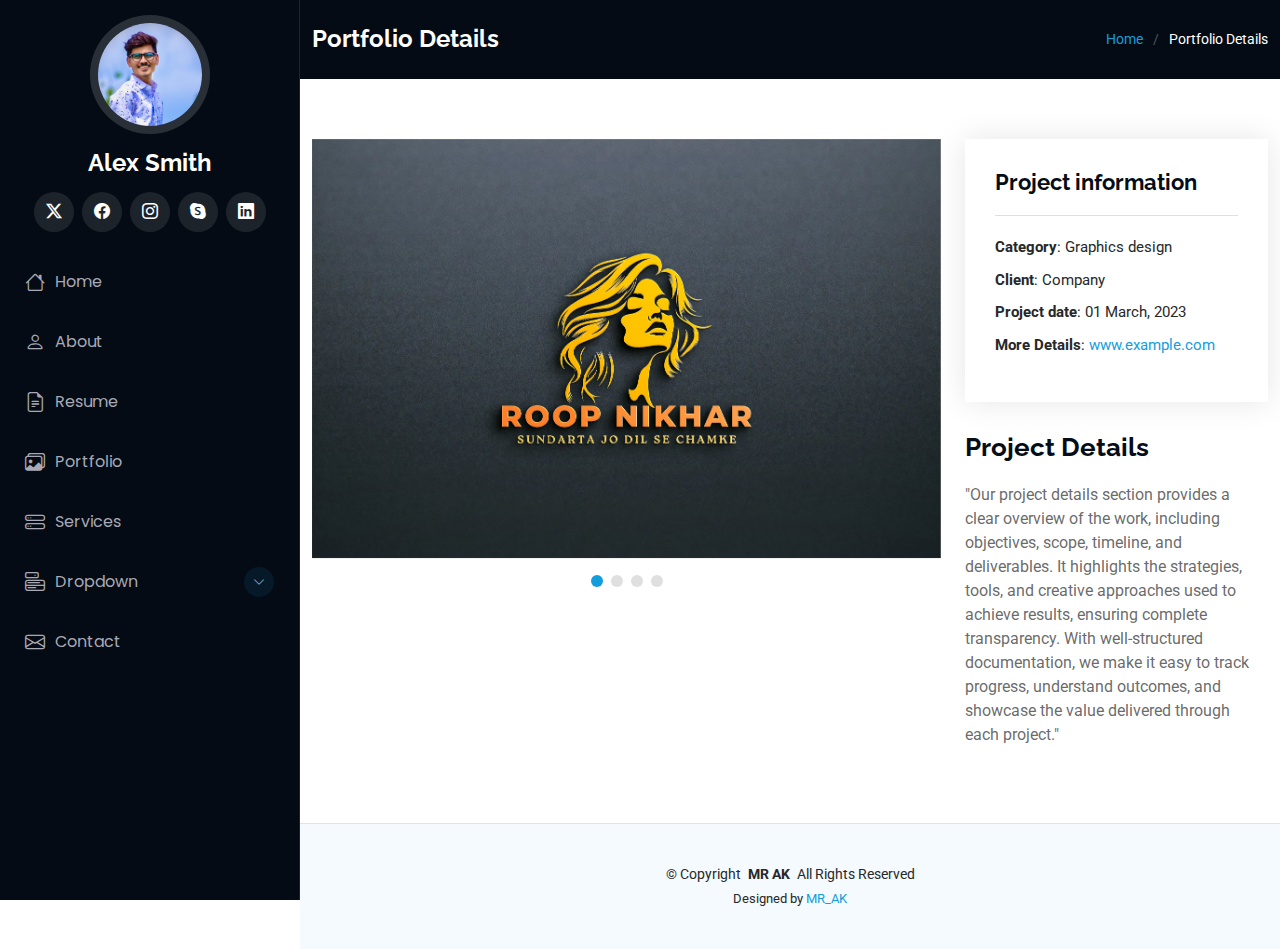
<file: portfolio-details.html>
<!DOCTYPE html>
<html lang="en">

<head>
  <meta charset="utf-8">
  <meta content="width=device-width, initial-scale=1.0" name="viewport">
  <title>Portfolio Details</title>
  <meta content="" name="description">
  <meta content="" name="keywords">

  <!-- Favicons -->
  <link href="assets/img/favicon.png" rel="icon">
  <link href="assets/img/apple-touch-icon.png" rel="apple-touch-icon">

  <!-- Fonts -->
  <link href="https://fonts.googleapis.com" rel="preconnect">
  <link href="https://fonts.gstatic.com" rel="preconnect" crossorigin>
  <link href="https://fonts.googleapis.com/css2?family=Roboto:ital,wght@0,100;0,300;0,400;0,500;0,700;0,900;1,100;1,300;1,400;1,500;1,700;1,900&family=Poppins:ital,wght@0,100;0,200;0,300;0,400;0,500;0,600;0,700;0,800;0,900;1,100;1,200;1,300;1,400;1,500;1,600;1,700;1,800;1,900&family=Raleway:ital,wght@0,100;0,200;0,300;0,400;0,500;0,600;0,700;0,800;0,900;1,100;1,200;1,300;1,400;1,500;1,600;1,700;1,800;1,900&display=swap" rel="stylesheet">

  <!-- Vendor CSS Files -->
  <link href="assets/vendor/bootstrap/css/bootstrap.min.css" rel="stylesheet">
  <link href="assets/vendor/bootstrap-icons/bootstrap-icons.css" rel="stylesheet">
  <link href="assets/vendor/aos/aos.css" rel="stylesheet">
  <link href="assets/vendor/glightbox/css/glightbox.min.css" rel="stylesheet">
  <link href="assets/vendor/swiper/swiper-bundle.min.css" rel="stylesheet">

  <!-- Main CSS File -->
  <link href="assets/css/main.css" rel="stylesheet">

  <!-- =======================================================
  * Template Name: iPortfolio
  * Template URL: https://bootstrapmade.com/iportfolio-bootstrap-portfolio-websites-template/
  * Updated: Jun 29 2024 with Bootstrap v5.3.3
  * Author: BootstrapMade.com
  * License: https://bootstrapmade.com/license/
  ======================================================== -->
</head>

<body class="portfolio-details-page">

  <header id="header" class="header dark-background d-flex flex-column">
    <i class="header-toggle d-xl-none bi bi-list"></i>

    <div class="profile-img">
      <img src="assets/img/my-profile-img.jpg" alt="" class="img-fluid rounded-circle">
    </div>

    <a href="index.html" class="logo d-flex align-items-center justify-content-center">
      <!-- Uncomment the line below if you also wish to use an image logo -->
      <!-- <img src="assets/img/logo.png" alt=""> -->
      <h1 class="sitename">Alex Smith</h1>
    </a>

    <div class="social-links text-center">
      <a href="#" class="twitter"><i class="bi bi-twitter-x"></i></a>
      <a href="#" class="facebook"><i class="bi bi-facebook"></i></a>
      <a href="#" class="instagram"><i class="bi bi-instagram"></i></a>
      <a href="#" class="google-plus"><i class="bi bi-skype"></i></a>
      <a href="#" class="linkedin"><i class="bi bi-linkedin"></i></a>
    </div>

    <nav id="navmenu" class="navmenu">
      <ul>
        <li><a href="#hero"><i class="bi bi-house navicon"></i>Home</a></li>
        <li><a href="#about"><i class="bi bi-person navicon"></i> About</a></li>
        <li><a href="#resume"><i class="bi bi-file-earmark-text navicon"></i> Resume</a></li>
        <li><a href="#portfolio"><i class="bi bi-images navicon"></i> Portfolio</a></li>
        <li><a href="#services"><i class="bi bi-hdd-stack navicon"></i> Services</a></li>
        <li class="dropdown"><a href="#"><i class="bi bi-menu-button navicon"></i> <span>Dropdown</span> <i class="bi bi-chevron-down toggle-dropdown"></i></a>
          <ul>
            <li><a href="#">Dropdown 1</a></li>
            <li class="dropdown"><a href="#"><span>Deep Dropdown</span> <i class="bi bi-chevron-down toggle-dropdown"></i></a>
              <ul>
                <li><a href="#">Deep Dropdown 1</a></li>
                <li><a href="#">Deep Dropdown 2</a></li>
                <li><a href="#">Deep Dropdown 3</a></li>
                <li><a href="#">Deep Dropdown 4</a></li>
                <li><a href="#">Deep Dropdown 5</a></li>
              </ul>
            </li>
            <li><a href="#">Dropdown 2</a></li>
            <li><a href="#">Dropdown 3</a></li>
            <li><a href="#">Dropdown 4</a></li>
          </ul>
        </li>
        <li><a href="#contact"><i class="bi bi-envelope navicon"></i> Contact</a></li>
      </ul>
    </nav>

  </header>

  <main class="main">

    <!-- Page Title -->
    <div class="page-title dark-background">
      <div class="container d-lg-flex justify-content-between align-items-center">
        <h1 class="mb-2 mb-lg-0">Portfolio Details</h1>
        <nav class="breadcrumbs">
          <ol>
            <li><a href="index.html">Home</a></li>
            <li class="current">Portfolio Details</li>
          </ol>
        </nav>
      </div>
    </div><!-- End Page Title -->

    <!-- Portfolio Details Section -->
    <section id="portfolio-details" class="portfolio-details section">

      <div class="container" data-aos="fade-up" data-aos-delay="100">

        <div class="row gy-4">

          <div class="col-lg-8">
            <div class="portfolio-details-slider swiper init-swiper">

              <script type="application/json" class="swiper-config">
                {
                  "loop": true,
                  "speed": 600,
                  "autoplay": {
                    "delay": 5000
                  },
                  "slidesPerView": "auto",
                  "pagination": {
                    "el": ".swiper-pagination",
                    "type": "bullets",
                    "clickable": true
                  }
                }
              </script>

              <div class="swiper-wrapper align-items-center">

                <div class="swiper-slide">
                  <img src="assets/img/portfolio/app-1.jpg" alt="">
                </div>

                <div class="swiper-slide">
                  <img src="assets/img/portfolio/product-1.jpg" alt="">
                </div>

                <div class="swiper-slide">
                  <img src="assets/img/portfolio/branding-1.jpg" alt="">
                </div>

                <div class="swiper-slide">
                  <img src="assets/img/portfolio/books-1.jpg" alt="">
                </div>

              </div>
              <div class="swiper-pagination"></div>
            </div>
          </div>

          <div class="col-lg-4">
            <div class="portfolio-info" data-aos="fade-up" data-aos-delay="200">
              <h3>Project information</h3>
              <ul>
                <li><strong>Category</strong>: Graphics design</li>
                <li><strong>Client</strong>: Company</li>
                <li><strong>Project date</strong>: 01 March, 2023</li>
                <li><strong>More Details</strong>: <a href="#">www.example.com</a></li>
              </ul>
            </div>
            <div class="portfolio-description" data-aos="fade-up" data-aos-delay="300">
              <h2>Project Details</h2>
              <p>
               "Our project details section provides a clear overview of the work, including objectives, scope, timeline, and deliverables. It highlights the strategies, tools, and creative approaches used to achieve results, ensuring complete transparency. With well-structured documentation, we make it easy to track progress, understand outcomes, and showcase the value delivered through each project."
              </p>
            </div>
          </div>

        </div>

      </div>

    </section><!-- /Portfolio Details Section -->

  </main>

  <footer id="footer" class="footer position-relative light-background">

    <div class="container">
      <div class="copyright text-center ">
        <p>© <span>Copyright</span> <strong class="px-1 sitename">MR AK</strong> <span>All Rights Reserved</span></p>
      </div>
      <div class="credits">
        <!-- All the links in the footer should remain intact. -->
        <!-- You can delete the links only if you've purchased the pro version. -->
        <!-- Licensing information: https://bootstrapmade.com/license/ -->
        <!-- Purchase the pro version with working PHP/AJAX contact form: [buy-url] -->
        Designed by <a href="https://bootstrapmade.com/">MR_AK</a>
      </div>
    </div>

  </footer>

  <!-- Scroll Top -->
  <a href="#" id="scroll-top" class="scroll-top d-flex align-items-center justify-content-center"><i class="bi bi-arrow-up-short"></i></a>

  <!-- Preloader -->
  <div id="preloader"></div>

  <!-- Vendor JS Files -->
  <script src="assets/vendor/bootstrap/js/bootstrap.bundle.min.js"></script>
  <script src="assets/vendor/php-email-form/validate.js"></script>
  <script src="assets/vendor/aos/aos.js"></script>
  <script src="assets/vendor/typed.js/typed.umd.js"></script>
  <script src="assets/vendor/purecounter/purecounter_vanilla.js"></script>
  <script src="assets/vendor/waypoints/noframework.waypoints.js"></script>
  <script src="assets/vendor/glightbox/js/glightbox.min.js"></script>
  <script src="assets/vendor/imagesloaded/imagesloaded.pkgd.min.js"></script>
  <script src="assets/vendor/isotope-layout/isotope.pkgd.min.js"></script>
  <script src="assets/vendor/swiper/swiper-bundle.min.js"></script>

  <!-- Main JS File -->
  <script src="assets/js/main.js"></script>

</body>

</html>
</file>
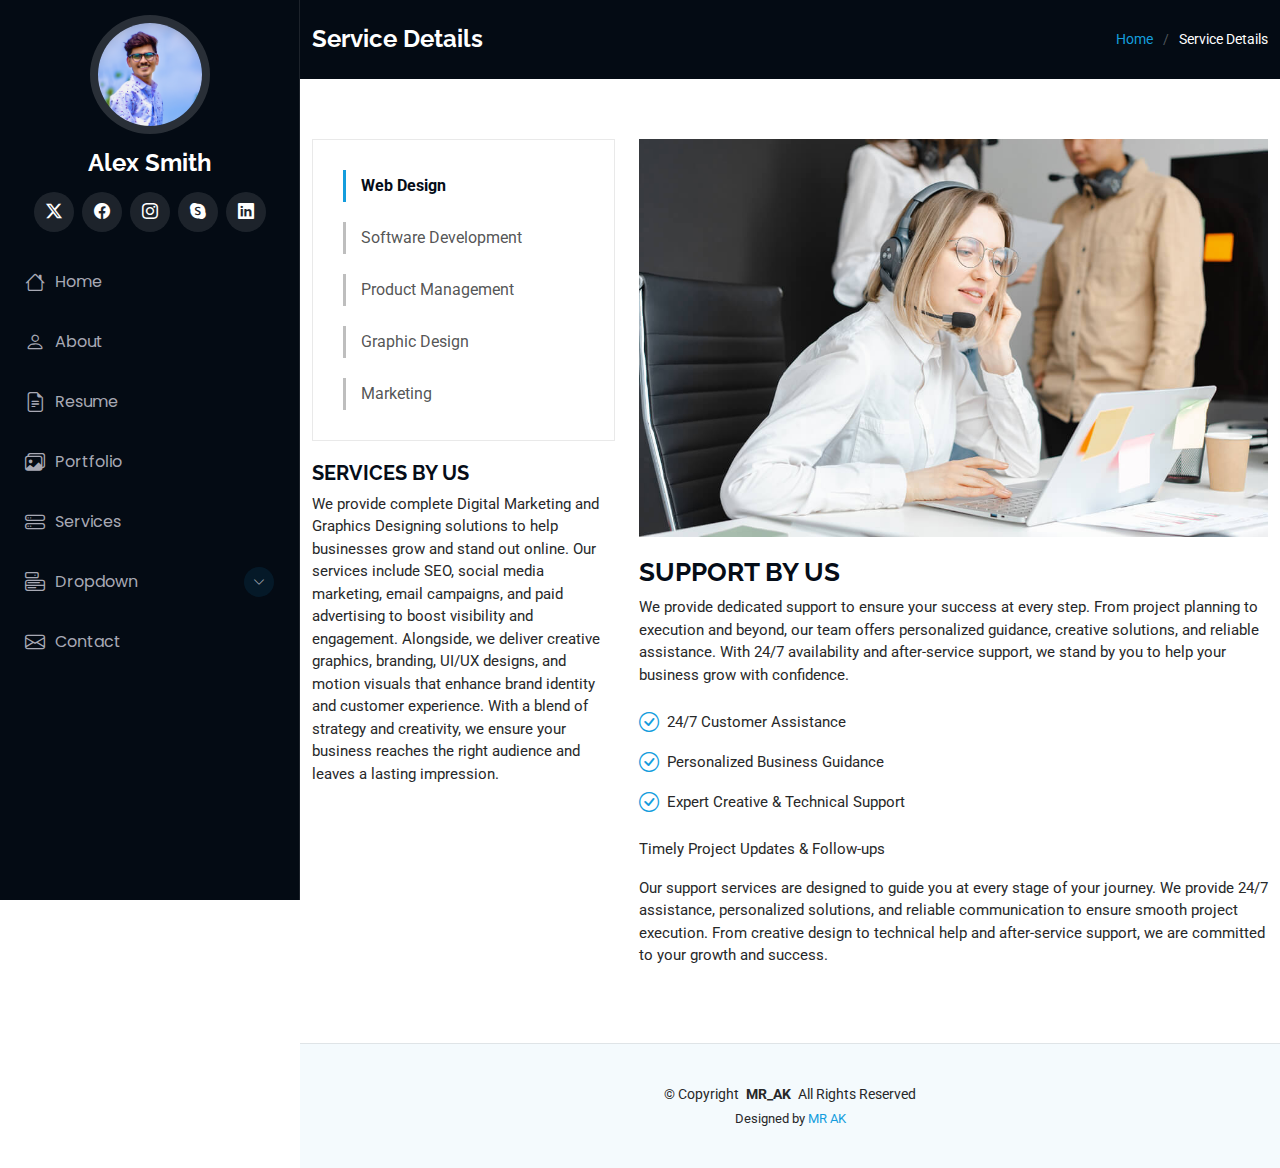
<file: service-details.html>
<!DOCTYPE html>
<html lang="en">

<head>
  <meta charset="utf-8">
  <meta content="width=device-width, initial-scale=1.0" name="viewport">
  <title>Service Details -BY MR AK</title>
  <meta content="" name="description">
  <meta content="" name="keywords">

  <!-- Favicons -->
  <link href="assets/img/favicon.png" rel="icon">
  <link href="assets/img/apple-touch-icon.png" rel="apple-touch-icon">

  <!-- Fonts -->
  <link href="https://fonts.googleapis.com" rel="preconnect">
  <link href="https://fonts.gstatic.com" rel="preconnect" crossorigin>
  <link href="https://fonts.googleapis.com/css2?family=Roboto:ital,wght@0,100;0,300;0,400;0,500;0,700;0,900;1,100;1,300;1,400;1,500;1,700;1,900&family=Poppins:ital,wght@0,100;0,200;0,300;0,400;0,500;0,600;0,700;0,800;0,900;1,100;1,200;1,300;1,400;1,500;1,600;1,700;1,800;1,900&family=Raleway:ital,wght@0,100;0,200;0,300;0,400;0,500;0,600;0,700;0,800;0,900;1,100;1,200;1,300;1,400;1,500;1,600;1,700;1,800;1,900&display=swap" rel="stylesheet">

  <!-- Vendor CSS Files -->
  <link href="assets/vendor/bootstrap/css/bootstrap.min.css" rel="stylesheet">
  <link href="assets/vendor/bootstrap-icons/bootstrap-icons.css" rel="stylesheet">
  <link href="assets/vendor/aos/aos.css" rel="stylesheet">
  <link href="assets/vendor/glightbox/css/glightbox.min.css" rel="stylesheet">
  <link href="assets/vendor/swiper/swiper-bundle.min.css" rel="stylesheet">

  <!-- Main CSS File -->
  <link href="assets/css/main.css" rel="stylesheet">

  <!-- =======================================================
  * Template Name: iPortfolio
  * Template URL: https://bootstrapmade.com/iportfolio-bootstrap-portfolio-websites-template/
  * Updated: Jun 29 2024 with Bootstrap v5.3.3
  * Author: BootstrapMade.com
  * License: https://bootstrapmade.com/license/
  ======================================================== -->
</head>

<body class="service-details-page">

  <header id="header" class="header dark-background d-flex flex-column">
    <i class="header-toggle d-xl-none bi bi-list"></i>

    <div class="profile-img">
      <img src="assets/img/my-profile-img.jpg" alt="" class="img-fluid rounded-circle">
    </div>

    <a href="index.html" class="logo d-flex align-items-center justify-content-center">
      <!-- Uncomment the line below if you also wish to use an image logo -->
      <!-- <img src="assets/img/logo.png" alt=""> -->
      <h1 class="sitename">Alex Smith</h1>
    </a>

    <div class="social-links text-center">
      <a href="#" class="twitter"><i class="bi bi-twitter-x"></i></a>
      <a href="#" class="facebook"><i class="bi bi-facebook"></i></a>
      <a href="#" class="instagram"><i class="bi bi-instagram"></i></a>
      <a href="#" class="google-plus"><i class="bi bi-skype"></i></a>
      <a href="#" class="linkedin"><i class="bi bi-linkedin"></i></a>
    </div>

    <nav id="navmenu" class="navmenu">
      <ul>
        <li><a href="#hero"><i class="bi bi-house navicon"></i>Home</a></li>
        <li><a href="#about"><i class="bi bi-person navicon"></i> About</a></li>
        <li><a href="#resume"><i class="bi bi-file-earmark-text navicon"></i> Resume</a></li>
        <li><a href="#portfolio"><i class="bi bi-images navicon"></i> Portfolio</a></li>
        <li><a href="#services"><i class="bi bi-hdd-stack navicon"></i> Services</a></li>
        <li class="dropdown"><a href="#"><i class="bi bi-menu-button navicon"></i> <span>Dropdown</span> <i class="bi bi-chevron-down toggle-dropdown"></i></a>
          <ul>
            <li><a href="#">Dropdown 1</a></li>
            <li class="dropdown"><a href="#"><span>Deep Dropdown</span> <i class="bi bi-chevron-down toggle-dropdown"></i></a>
              <ul>
                <li><a href="#">Deep Dropdown 1</a></li>
                <li><a href="#">Deep Dropdown 2</a></li>
                <li><a href="#">Deep Dropdown 3</a></li>
                <li><a href="#">Deep Dropdown 4</a></li>
                <li><a href="#">Deep Dropdown 5</a></li>
              </ul>
            </li>
            <li><a href="#">Dropdown 2</a></li>
            <li><a href="#">Dropdown 3</a></li>
            <li><a href="#">Dropdown 4</a></li>
          </ul>
        </li>
        <li><a href="#contact"><i class="bi bi-envelope navicon"></i> Contact</a></li>
      </ul>
    </nav>

  </header>

  <main class="main">

    <!-- Page Title -->
    <div class="page-title dark-background">
      <div class="container d-lg-flex justify-content-between align-items-center">
        <h1 class="mb-2 mb-lg-0">Service Details</h1>
        <nav class="breadcrumbs">
          <ol>
            <li><a href="index.html">Home</a></li>
            <li class="current">Service Details</li>
          </ol>
        </nav>
      </div>
    </div><!-- End Page Title -->

    <!-- Service Details Section -->
    <section id="service-details" class="service-details section">

      <div class="container">

        <div class="row gy-4">

          <div class="col-lg-4" data-aos="fade-up" data-aos-delay="100">
            <div class="services-list">
              <a href="#" class="active">Web Design</a>
              <a href="#">Software Development</a>
              <a href="#">Product Management</a>
              <a href="#">Graphic Design</a>
              <a href="#">Marketing</a>
            </div>

            <h4>SERVICES BY US</h4>
            <p>We provide complete Digital Marketing and Graphics Designing solutions to help businesses grow and stand out online. Our services include SEO, social media marketing, email campaigns, and paid advertising to boost visibility and engagement. Alongside, we deliver creative graphics, branding, UI/UX designs, and motion visuals that enhance brand identity and customer experience. With a blend of strategy and creativity, we ensure your business reaches the right audience and leaves a lasting impression.</p>
          </div>

          <div class="col-lg-8" data-aos="fade-up" data-aos-delay="200">
            <img src="assets/img/services.jpg" alt="" class="img-fluid services-img">
            <h3>SUPPORT BY US</h3>
            <p>
              We provide dedicated support to ensure your success at every step. From project planning to execution and beyond, our team offers personalized guidance, creative solutions, and reliable assistance. With 24/7 availability and after-service support, we stand by you to help your business grow with confidence.
            </p>
            <ul>
              <li><i class="bi bi-check-circle"></i> <span>24/7 Customer Assistance</span></li>
              <li><i class="bi bi-check-circle"></i> <span>Personalized Business Guidance</span></li>
              <li><i class="bi bi-check-circle"></i> <span>Expert Creative & Technical Support</span></li>
            </ul>
            <p>
              Timely Project Updates & Follow-ups
            </p>
            <p>
            Our support services are designed to guide you at every stage of your journey. We provide 24/7 assistance, personalized solutions, and reliable communication to ensure smooth project execution. From creative design to technical help and after-service support, we are committed to your growth and success.
            </p>
          </div>

        </div>

      </div>

    </section><!-- /Service Details Section -->

  </main>

  <footer id="footer" class="footer position-relative light-background">

    <div class="container">
      <div class="copyright text-center ">
        <p>© <span>Copyright</span> <strong class="px-1 sitename">MR_AK</strong> <span>All Rights Reserved</span></p>
      </div>
      <div class="credits">
        <!-- All the links in the footer should remain intact. -->
        <!-- You can delete the links only if you've purchased the pro version. -->
        <!-- Licensing information: https://bootstrapmade.com/license/ -->
        <!-- Purchase the pro version with working PHP/AJAX contact form: [buy-url] -->
        Designed by <a href="https://bootstrapmade.com/">MR AK</a>
      </div>
    </div>

  </footer>

  <!-- Scroll Top -->
  <a href="#" id="scroll-top" class="scroll-top d-flex align-items-center justify-content-center"><i class="bi bi-arrow-up-short"></i></a>

  <!-- Preloader -->
  <div id="preloader"></div>

  <!-- Vendor JS Files -->
  <script src="assets/vendor/bootstrap/js/bootstrap.bundle.min.js"></script>
  <script src="assets/vendor/php-email-form/validate.js"></script>
  <script src="assets/vendor/aos/aos.js"></script>
  <script src="assets/vendor/typed.js/typed.umd.js"></script>
  <script src="assets/vendor/purecounter/purecounter_vanilla.js"></script>
  <script src="assets/vendor/waypoints/noframework.waypoints.js"></script>
  <script src="assets/vendor/glightbox/js/glightbox.min.js"></script>
  <script src="assets/vendor/imagesloaded/imagesloaded.pkgd.min.js"></script>
  <script src="assets/vendor/isotope-layout/isotope.pkgd.min.js"></script>
  <script src="assets/vendor/swiper/swiper-bundle.min.js"></script>

  <!-- Main JS File -->
  <script src="assets/js/main.js"></script>

</body>

</html>
</file>
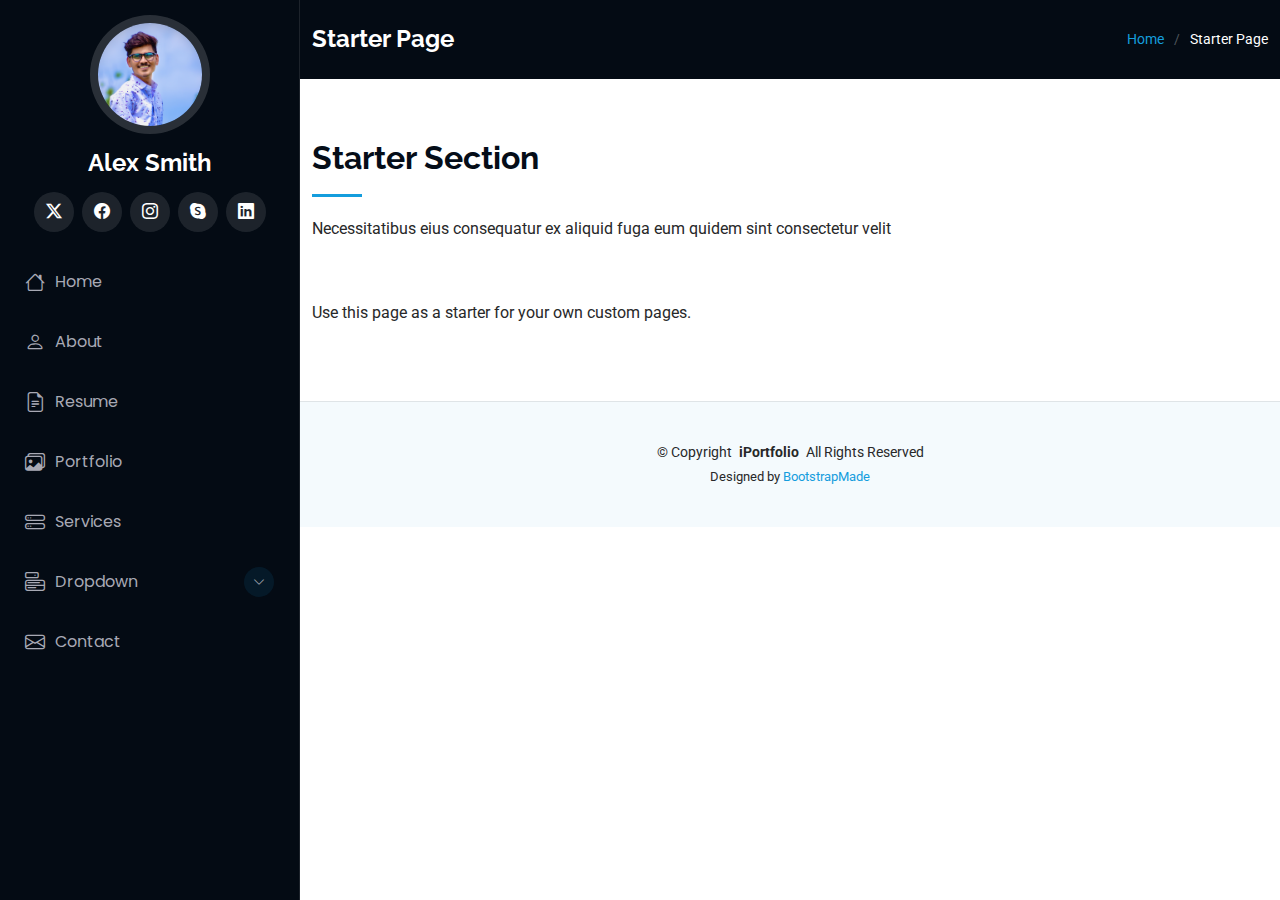
<file: starter-page.html>
<!DOCTYPE html>
<html lang="en">

<head>
  <meta charset="utf-8">
  <meta content="width=device-width, initial-scale=1.0" name="viewport">
  <title>Starter Page - iPortfolio Bootstrap Template</title>
  <meta content="" name="description">
  <meta content="" name="keywords">

  <!-- Favicons -->
  <link href="assets/img/favicon.png" rel="icon">
  <link href="assets/img/apple-touch-icon.png" rel="apple-touch-icon">

  <!-- Fonts -->
  <link href="https://fonts.googleapis.com" rel="preconnect">
  <link href="https://fonts.gstatic.com" rel="preconnect" crossorigin>
  <link href="https://fonts.googleapis.com/css2?family=Roboto:ital,wght@0,100;0,300;0,400;0,500;0,700;0,900;1,100;1,300;1,400;1,500;1,700;1,900&family=Poppins:ital,wght@0,100;0,200;0,300;0,400;0,500;0,600;0,700;0,800;0,900;1,100;1,200;1,300;1,400;1,500;1,600;1,700;1,800;1,900&family=Raleway:ital,wght@0,100;0,200;0,300;0,400;0,500;0,600;0,700;0,800;0,900;1,100;1,200;1,300;1,400;1,500;1,600;1,700;1,800;1,900&display=swap" rel="stylesheet">

  <!-- Vendor CSS Files -->
  <link href="assets/vendor/bootstrap/css/bootstrap.min.css" rel="stylesheet">
  <link href="assets/vendor/bootstrap-icons/bootstrap-icons.css" rel="stylesheet">
  <link href="assets/vendor/aos/aos.css" rel="stylesheet">
  <link href="assets/vendor/glightbox/css/glightbox.min.css" rel="stylesheet">
  <link href="assets/vendor/swiper/swiper-bundle.min.css" rel="stylesheet">

  <!-- Main CSS File -->
  <link href="assets/css/main.css" rel="stylesheet">

  <!-- =======================================================
  * Template Name: iPortfolio
  * Template URL: https://bootstrapmade.com/iportfolio-bootstrap-portfolio-websites-template/
  * Updated: Jun 29 2024 with Bootstrap v5.3.3
  * Author: BootstrapMade.com
  * License: https://bootstrapmade.com/license/
  ======================================================== -->
</head>

<body class="starter-page-page">

  <header id="header" class="header dark-background d-flex flex-column">
    <i class="header-toggle d-xl-none bi bi-list"></i>

    <div class="profile-img">
      <img src="assets/img/my-profile-img.jpg" alt="" class="img-fluid rounded-circle">
    </div>

    <a href="index.html" class="logo d-flex align-items-center justify-content-center">
      <!-- Uncomment the line below if you also wish to use an image logo -->
      <!-- <img src="assets/img/logo.png" alt=""> -->
      <h1 class="sitename">Alex Smith</h1>
    </a>

    <div class="social-links text-center">
      <a href="#" class="twitter"><i class="bi bi-twitter-x"></i></a>
      <a href="#" class="facebook"><i class="bi bi-facebook"></i></a>
      <a href="#" class="instagram"><i class="bi bi-instagram"></i></a>
      <a href="#" class="google-plus"><i class="bi bi-skype"></i></a>
      <a href="#" class="linkedin"><i class="bi bi-linkedin"></i></a>
    </div>

    <nav id="navmenu" class="navmenu">
      <ul>
        <li><a href="#hero"><i class="bi bi-house navicon"></i>Home</a></li>
        <li><a href="#about"><i class="bi bi-person navicon"></i> About</a></li>
        <li><a href="#resume"><i class="bi bi-file-earmark-text navicon"></i> Resume</a></li>
        <li><a href="#portfolio"><i class="bi bi-images navicon"></i> Portfolio</a></li>
        <li><a href="#services"><i class="bi bi-hdd-stack navicon"></i> Services</a></li>
        <li class="dropdown"><a href="#"><i class="bi bi-menu-button navicon"></i> <span>Dropdown</span> <i class="bi bi-chevron-down toggle-dropdown"></i></a>
          <ul>
            <li><a href="#">Dropdown 1</a></li>
            <li class="dropdown"><a href="#"><span>Deep Dropdown</span> <i class="bi bi-chevron-down toggle-dropdown"></i></a>
              <ul>
                <li><a href="#">Deep Dropdown 1</a></li>
                <li><a href="#">Deep Dropdown 2</a></li>
                <li><a href="#">Deep Dropdown 3</a></li>
                <li><a href="#">Deep Dropdown 4</a></li>
                <li><a href="#">Deep Dropdown 5</a></li>
              </ul>
            </li>
            <li><a href="#">Dropdown 2</a></li>
            <li><a href="#">Dropdown 3</a></li>
            <li><a href="#">Dropdown 4</a></li>
          </ul>
        </li>
        <li><a href="#contact"><i class="bi bi-envelope navicon"></i> Contact</a></li>
      </ul>
    </nav>

  </header>

  <main class="main">

    <!-- Page Title -->
    <div class="page-title dark-background">
      <div class="container d-lg-flex justify-content-between align-items-center">
        <h1 class="mb-2 mb-lg-0">Starter Page</h1>
        <nav class="breadcrumbs">
          <ol>
            <li><a href="index.html">Home</a></li>
            <li class="current">Starter Page</li>
          </ol>
        </nav>
      </div>
    </div><!-- End Page Title -->

    <!-- Starter Section Section -->
    <section id="starter-section" class="starter-section section">

      <!-- Section Title -->
      <div class="container section-title" data-aos="fade-up">
        <h2>Starter Section</h2>
        <p>Necessitatibus eius consequatur ex aliquid fuga eum quidem sint consectetur velit</p>
      </div><!-- End Section Title -->

      <div class="container" data-aos="fade-up">
        <p>Use this page as a starter for your own custom pages.</p>
      </div>

    </section><!-- /Starter Section Section -->

  </main>

  <footer id="footer" class="footer position-relative light-background">

    <div class="container">
      <div class="copyright text-center ">
        <p>© <span>Copyright</span> <strong class="px-1 sitename">iPortfolio</strong> <span>All Rights Reserved</span></p>
      </div>
      <div class="credits">
        <!-- All the links in the footer should remain intact. -->
        <!-- You can delete the links only if you've purchased the pro version. -->
        <!-- Licensing information: https://bootstrapmade.com/license/ -->
        <!-- Purchase the pro version with working PHP/AJAX contact form: [buy-url] -->
        Designed by <a href="https://bootstrapmade.com/">BootstrapMade</a>
      </div>
    </div>

  </footer>

  <!-- Scroll Top -->
  <a href="#" id="scroll-top" class="scroll-top d-flex align-items-center justify-content-center"><i class="bi bi-arrow-up-short"></i></a>

  <!-- Preloader -->
  <div id="preloader"></div>

  <!-- Vendor JS Files -->
  <script src="assets/vendor/bootstrap/js/bootstrap.bundle.min.js"></script>
  <script src="assets/vendor/php-email-form/validate.js"></script>
  <script src="assets/vendor/aos/aos.js"></script>
  <script src="assets/vendor/typed.js/typed.umd.js"></script>
  <script src="assets/vendor/purecounter/purecounter_vanilla.js"></script>
  <script src="assets/vendor/waypoints/noframework.waypoints.js"></script>
  <script src="assets/vendor/glightbox/js/glightbox.min.js"></script>
  <script src="assets/vendor/imagesloaded/imagesloaded.pkgd.min.js"></script>
  <script src="assets/vendor/isotope-layout/isotope.pkgd.min.js"></script>
  <script src="assets/vendor/swiper/swiper-bundle.min.js"></script>

  <!-- Main JS File -->
  <script src="assets/js/main.js"></script>

</body>

</html>
</file>
<file: assets/css/main.css>
/**
* Template Name: iPortfolio
* Template URL: https://bootstrapmade.com/iportfolio-bootstrap-portfolio-websites-template/
* Updated: Jun 29 2024 with Bootstrap v5.3.3
* Author: BootstrapMade.com
* License: https://bootstrapmade.com/license/
*/

/*--------------------------------------------------------------
# Font & Color Variables
# Help: https://bootstrapmade.com/color-system/
--------------------------------------------------------------*/
/* Fonts */
:root {
  --default-font: "Roboto",  system-ui, -apple-system, "Segoe UI", Roboto, "Helvetica Neue", Arial, "Noto Sans", "Liberation Sans", sans-serif, "Apple Color Emoji", "Segoe UI Emoji", "Segoe UI Symbol", "Noto Color Emoji";
  --heading-font: "Raleway",  sans-serif;
  --nav-font: "Poppins",  sans-serif;
}

/* Global Colors - The following color variables are used throughout the website. Updating them here will change the color scheme of the entire website */
:root { 
  --background-color: #ffffff; /* Background color for the entire website, including individual sections */
  --default-color: #272829; /* Default color used for the majority of the text content across the entire website */
  --heading-color: #050d18; /* Color for headings, subheadings and title throughout the website */
  --accent-color: #149ddd; /* Accent color that represents your brand on the website. It's used for buttons, links, and other elements that need to stand out */
  --surface-color: #ffffff; /* The surface color is used as a background of boxed elements within sections, such as cards, icon boxes, or other elements that require a visual separation from the global background. */
  --contrast-color: #ffffff; /* Contrast color for text, ensuring readability against backgrounds of accent, heading, or default colors. */
}

/* Nav Menu Colors - The following color variables are used specifically for the navigation menu. They are separate from the global colors to allow for more customization options */
:root {
  --nav-color: #a8a9b4;  /* The default color of the main navmenu links */
  --nav-hover-color: #ffffff; /* Applied to main navmenu links when they are hovered over or active */
  --nav-mobile-background-color: #040b14; /* Used as the background color for mobile navigation menu */
  --nav-dropdown-background-color: #040b14; /* Used as the background color for dropdown items that appear when hovering over primary navigation items */
  --nav-dropdown-color: #a8a9b4; /* Used for navigation links of the dropdown items in the navigation menu. */
  --nav-dropdown-hover-color: #ffffff; /* Similar to --nav-hover-color, this color is applied to dropdown navigation links when they are hovered over. */
}

/* Color Presets - These classes override global colors when applied to any section or element, providing reuse of the sam color scheme. */

.light-background {
  --background-color: #f4fafd;
  --surface-color: #ffffff;
}

.dark-background {
  --background-color: #040b14;
  --default-color: #ffffff;
  --heading-color: #ffffff;
  --surface-color: #151f2b;
  --contrast-color: #ffffff;
}

/* Smooth scroll */
:root {
  scroll-behavior: smooth;
}

/*--------------------------------------------------------------
# General Styling & Shared Classes
--------------------------------------------------------------*/
body {
  color: var(--default-color);
  background-color: var(--background-color);
  font-family: var(--default-font);
}

a {
  color: var(--accent-color);
  text-decoration: none;
  transition: 0.3s;
}

a:hover {
  color: color-mix(in srgb, var(--accent-color), transparent 25%);
  text-decoration: none;
}

h1,
h2,
h3,
h4,
h5,
h6 {
  color: var(--heading-color);
  font-family: var(--heading-font);
}

/* PHP Email Form Messages
------------------------------*/
.php-email-form .error-message {
  display: none;
  background: #df1529;
  color: #ffffff;
  text-align: left;
  padding: 15px;
  margin-bottom: 24px;
  font-weight: 600;
}

.php-email-form .sent-message {
  display: none;
  color: #ffffff;
  background: #059652;
  text-align: center;
  padding: 15px;
  margin-bottom: 24px;
  font-weight: 600;
}

.php-email-form .loading {
  display: none;
  background: var(--surface-color);
  text-align: center;
  padding: 15px;
  margin-bottom: 24px;
}

.php-email-form .loading:before {
  content: "";
  display: inline-block;
  border-radius: 50%;
  width: 24px;
  height: 24px;
  margin: 0 10px -6px 0;
  border: 3px solid var(--accent-color);
  border-top-color: var(--surface-color);
  animation: php-email-form-loading 1s linear infinite;
}

@keyframes php-email-form-loading {
  0% {
    transform: rotate(0deg);
  }

  100% {
    transform: rotate(360deg);
  }
}

/*--------------------------------------------------------------
# Global Header
--------------------------------------------------------------*/
.header {
  color: var(--default-color);
  background-color: var(--background-color);
  position: fixed;
  top: 0;
  left: 0;
  bottom: 0;
  padding: 0 15px;
  width: 300px;
  transition: all ease-in-out 0.3s;
  overflow-y: auto;
  z-index: 997;
  border-right: 1px solid color-mix(in srgb, var(--default-color), transparent 90%);
}

.header .profile-img img {
  margin: 15px auto;
  display: block;
  width: 120px;
  border: 8px solid color-mix(in srgb, var(--default-color), transparent 85%);
}

.header .logo {
  line-height: 1;
  margin-bottom: 15px;
}

.header .logo img {
  max-height: 32px;
  margin-right: 8px;
}

.header .logo h1 {
  font-size: 24px;
  margin: 0;
  font-weight: 700;
  color: var(--heading-color);
}

.header .social-links {
  margin: 0 0 20px 0;
}

.header .social-links a {
  font-size: 16px;
  display: inline-flex;
  align-items: center;
  justify-content: center;
  background: color-mix(in srgb, var(--default-color), transparent 90%);
  color: var(--default-color);
  margin: 0 2px;
  border-radius: 50%;
  text-align: center;
  width: 40px;
  height: 40px;
  transition: 0.3s;
}

.header .social-links a:hover {
  color: var(--contrast-color);
  background: var(--accent-color);
}

@media (min-width: 1200px) {

  .header~main,
  .header~#footer {
    margin-left: 300px;
  }
}

@media (max-width: 1199px) {
  .header {
    left: -100%;
  }
}

.header.header-show {
  left: 0;
}

.header .header-toggle {
  color: var(--contrast-color);
  background-color: var(--accent-color);
  font-size: 22px;
  display: flex;
  align-items: center;
  justify-content: center;
  width: 40px;
  height: 40px;
  border-radius: 50%;
  cursor: pointer;
  position: fixed;
  top: 15px;
  right: 15px;
  z-index: 9999;
  transition: background-color 0.3s;
}

.header .header-toggle:hover {
  color: var(--contrast-color);
  background-color: color-mix(in srgb, var(--accent-color) 90%, white 15%);
}

/*--------------------------------------------------------------
# Navigation Menu
--------------------------------------------------------------*/
.mobile-nav-toggle {
  display: none;
}

.navmenu {
  padding: 0;
  z-index: 9997;
}

.navmenu ul {
  list-style: none;
  padding: 0 0 20px 0;
  margin: 0;
}

.navmenu a,
.navmenu a:focus {
  color: var(--nav-color);
  padding: 15px 10px;
  font-family: var(--nav-font);
  font-size: 16px;
  font-weight: 400;
  display: flex;
  align-items: center;
  white-space: nowrap;
  transition: 0.3s;
  width: 100%;
}

.navmenu a .navicon,
.navmenu a:focus .navicon {
  font-size: 20px;
  margin-right: 10px;
}

.navmenu a .toggle-dropdown,
.navmenu a:focus .toggle-dropdown {
  font-size: 12px;
  line-height: 0;
  margin-left: auto;
  width: 30px;
  height: 30px;
  display: flex;
  align-items: center;
  justify-content: center;
  border-radius: 50%;
  transition: 0.3s;
  flex-shrink: 0;
  background-color: color-mix(in srgb, var(--accent-color), transparent 90%);
}

.navmenu a .toggle-dropdown:hover,
.navmenu a:focus .toggle-dropdown:hover {
  background-color: var(--accent-color);
  color: var(--contrast-color);
}

.navmenu a:hover,
.navmenu .active,
.navmenu .active:focus {
  color: var(--nav-hover-color);
}

.navmenu a:hover .navicon,
.navmenu .active .navicon,
.navmenu .active:focus .navicon {
  color: var(--accent-color);
}

.navmenu .active .toggle-dropdown,
.navmenu .active:focus .toggle-dropdown {
  background-color: var(--accent-color);
  color: var(--contrast-color);
  transform: rotate(180deg);
}

.navmenu .dropdown {
  display: block;
}

.navmenu .dropdown a,
.navmenu .dropdown a:focus {
  color: --nav-dropdown-color;
}

.navmenu .dropdown a:hover,
.navmenu .dropdown .active,
.navmenu .dropdown .active:focus {
  color: var(--nav-dropdown-hover-color);
}

.navmenu .dropdown ul {
  position: static;
  display: none;
  z-index: 99;
  padding: 5px 10px;
  margin: 5px 10px;
  background-color: var(--nav-dropdown-background-color);
  border: 1px solid color-mix(in srgb, var(--default-color), transparent 90%);
  box-shadow: none;
  transition: all 0.5s ease-in-out;
}

.navmenu .dropdown ul ul {
  background-color: rgba(33, 37, 41, 0.1);
}

.navmenu .dropdown>.dropdown-active {
  display: block;
  background-color: rgba(33, 37, 41, 0.03);
}

/*--------------------------------------------------------------
# Global Footer
--------------------------------------------------------------*/
.footer {
  color: var(--default-color);
  background-color: var(--background-color);
  font-size: 14px;
  padding: 40px 0;
  position: relative;
  border-top: 1px solid color-mix(in srgb, var(--default-color), transparent 90%);
}

.footer .copyright p {
  margin-bottom: 0;
}

.footer .credits {
  margin-top: 4px;
  font-size: 13px;
  text-align: center;
}

/*--------------------------------------------------------------
# Preloader
--------------------------------------------------------------*/
#preloader {
  position: fixed;
  inset: 0;
  z-index: 999999;
  overflow: hidden;
  background: var(--background-color);
  transition: all 0.6s ease-out;
}

#preloader:before {
  content: "";
  position: fixed;
  top: calc(50% - 30px);
  left: calc(50% - 30px);
  border: 6px solid #ffffff;
  border-color: var(--accent-color) transparent var(--accent-color) transparent;
  border-radius: 50%;
  width: 60px;
  height: 60px;
  animation: animate-preloader 1.5s linear infinite;
}

@keyframes animate-preloader {
  0% {
    transform: rotate(0deg);
  }

  100% {
    transform: rotate(360deg);
  }
}

/*--------------------------------------------------------------
# Scroll Top Button
--------------------------------------------------------------*/
.scroll-top {
  position: fixed;
  visibility: hidden;
  opacity: 0;
  right: 15px;
  bottom: -15px;
  z-index: 99999;
  background-color: var(--accent-color);
  width: 44px;
  height: 44px;
  border-radius: 50px;
  transition: all 0.4s;
}

.scroll-top i {
  font-size: 24px;
  color: var(--contrast-color);
  line-height: 0;
}

.scroll-top:hover {
  background-color: color-mix(in srgb, var(--accent-color), transparent 20%);
  color: var(--contrast-color);
}

.scroll-top.active {
  visibility: visible;
  opacity: 1;
  bottom: 15px;
}

/*--------------------------------------------------------------
# Disable aos animation delay on mobile devices
--------------------------------------------------------------*/
@media screen and (max-width: 768px) {
  [data-aos-delay] {
    transition-delay: 0 !important;
  }
}

/*--------------------------------------------------------------
# Global Page Titles & Breadcrumbs
--------------------------------------------------------------*/
.page-title {
  color: var(--default-color);
  background-color: var(--background-color);
  padding: 25px 0;
  position: relative;
}

.page-title h1 {
  font-size: 24px;
  font-weight: 700;
}

.page-title .breadcrumbs ol {
  display: flex;
  flex-wrap: wrap;
  list-style: none;
  padding: 0;
  margin: 0;
  font-size: 14px;
  font-weight: 400;
}

.page-title .breadcrumbs ol li+li {
  padding-left: 10px;
}

.page-title .breadcrumbs ol li+li::before {
  content: "/";
  display: inline-block;
  padding-right: 10px;
  color: color-mix(in srgb, var(--default-color), transparent 70%);
}

/*--------------------------------------------------------------
# Global Sections
--------------------------------------------------------------*/
section,
.section {
  color: var(--default-color);
  background-color: var(--background-color);
  padding: 60px 0;
  overflow: clip;
}

/*--------------------------------------------------------------
# Global Section Titles
--------------------------------------------------------------*/
.section-title {
  padding-bottom: 60px;
  position: relative;
}

.section-title h2 {
  font-size: 32px;
  font-weight: 700;
  margin-bottom: 20px;
  padding-bottom: 20px;
  position: relative;
}

.section-title h2:after {
  content: "";
  position: absolute;
  display: block;
  width: 50px;
  height: 3px;
  background: var(--accent-color);
  left: 0;
  bottom: 0;
}

.section-title p {
  margin-bottom: 0;
}

/*--------------------------------------------------------------
# Hero Section
--------------------------------------------------------------*/
.hero {
  width: 100%;
  min-height: 100vh;
  position: relative;
  padding: 80px 0;
  display: flex;
  align-items: center;
  justify-content: center;
}

.hero img {
  position: absolute;
  inset: 0;
  display: block;
  width: 100%;
  height: 100%;
  object-fit: cover;
  z-index: 1;
}

.hero:before {
  content: "";
  background: color-mix(in srgb, var(--background-color), transparent 70%);
  position: absolute;
  inset: 0;
  z-index: 2;
}

.hero .container {
  position: relative;
  z-index: 3;
}

.hero h2 {
  margin: 0;
  font-size: 64px;
  font-weight: 700;
}

.hero p {
  margin: 5px 0 0 0;
  font-size: 26px;
}

.hero p span {
  letter-spacing: 1px;
  border-bottom: 2px solid var(--accent-color);
}

.hero .social-links {
  margin-top: 25px;
}

.hero .social-links a {
  font-size: 24px;
  display: inline-block;
  color: color-mix(in srgb, var(--default-color), transparent 50%);
  line-height: 1;
  margin-right: 20px;
  transition: 0.3s;
}

.hero .social-links a:hover {
  color: var(--accent-color);
}

@media (max-width: 768px) {
  .hero h2 {
    font-size: 32px;
  }

  .hero p {
    font-size: 20px;
  }
}

/*--------------------------------------------------------------
# About Section
--------------------------------------------------------------*/
.about .content h2 {
  font-weight: 700;
  font-size: 24px;
}

.about .content ul {
  list-style: none;
  padding: 0;
}

.about .content ul li {
  margin-bottom: 20px;
  display: flex;
  align-items: center;
}

.about .content ul strong {
  margin-right: 10px;
}

.about .content ul i {
  font-size: 16px;
  margin-right: 5px;
  color: var(--accent-color);
  line-height: 0;
}

/*--------------------------------------------------------------
# Stats Section
--------------------------------------------------------------*/
.stats .stats-item {
  padding: 30px;
  width: 100%;
}

.stats .stats-item i {
  color: var(--accent-color);
  display: block;
  font-size: 44px;
  float: left;
  line-height: 0;
}

.stats .stats-item .purecounter {
  color: var(--heading-color);
  font-size: 48px;
  line-height: 40px;
  display: block;
  font-weight: 700;
  margin-left: 60px;
}

.stats .stats-item p {
  color: color-mix(in srgb, var(--default-color), transparent 40%);
  padding: 15px 0 0 0;
  margin: 0 0 0 60px;
  font-family: var(--heading-font);
  font-size: 14px;
}

/*--------------------------------------------------------------
# Skills Section
--------------------------------------------------------------*/
.skills .progress {
  height: 60px;
  display: block;
  background: none;
  border-radius: 0;
}

.skills .progress .skill {
  color: var(--heading-color);
  padding: 0;
  margin: 0 0 6px 0;
  text-transform: uppercase;
  display: block;
  font-weight: 600;
  font-family: var(--heading-font);
}

.skills .progress .skill .val {
  float: right;
  font-style: normal;
}

.skills .progress-bar-wrap {
  background: color-mix(in srgb, var(--default-color), transparent 90%);
  height: 10px;
}

.skills .progress-bar {
  width: 1px;
  height: 10px;
  transition: 0.9s;
  background-color: var(--accent-color);
}

/*--------------------------------------------------------------
# Resume Section
--------------------------------------------------------------*/
.resume .resume-title {
  color: var(--heading-color);
  font-size: 26px;
  font-weight: 700;
  margin-top: 20px;
  margin-bottom: 20px;
}

.resume .resume-item {
  padding: 0 0 20px 20px;
  margin-top: -2px;
  border-left: 2px solid var(--accent-color);
  position: relative;
}

.resume .resume-item h4 {
  line-height: 18px;
  font-size: 18px;
  font-weight: 600;
  text-transform: uppercase;
  color: color-mix(in srgb, var(--default-color), transparent 20%);
  margin-bottom: 10px;
}

.resume .resume-item h5 {
  font-size: 16px;
  padding: 5px 15px;
  display: inline-block;
  font-weight: 600;
  margin-bottom: 10px;
}

.resume .resume-item ul {
  padding-left: 20px;
}

.resume .resume-item ul li {
  padding-bottom: 10px;
}

.resume .resume-item:last-child {
  padding-bottom: 0;
}

.resume .resume-item::before {
  content: "";
  position: absolute;
  width: 16px;
  height: 16px;
  border-radius: 50px;
  left: -9px;
  top: 0;
  background: var(--background-color);
  border: 2px solid var(--accent-color);
}

/*--------------------------------------------------------------
# Portfolio Section
--------------------------------------------------------------*/
.portfolio .portfolio-filters {
  padding: 0;
  margin: 0 auto 20px auto;
  list-style: none;
  text-align: center;
}

.portfolio .portfolio-filters li {
  cursor: pointer;
  display: inline-block;
  padding: 0;
  font-size: 14px;
  font-weight: 400;
  margin: 0 10px;
  line-height: 1;
  text-transform: uppercase;
  margin-bottom: 10px;
  transition: all 0.3s ease-in-out;
}

.portfolio .portfolio-filters li:hover,
.portfolio .portfolio-filters li.filter-active {
  color: var(--accent-color);
}

.portfolio .portfolio-filters li:first-child {
  margin-left: 0;
}

.portfolio .portfolio-filters li:last-child {
  margin-right: 0;
}

@media (max-width: 575px) {
  .portfolio .portfolio-filters li {
    font-size: 14px;
    margin: 0 5px;
  }
}

.portfolio .portfolio-content {
  position: relative;
  overflow: hidden;
}

.portfolio .portfolio-content img {
  transition: 0.3s;
}

.portfolio .portfolio-content .portfolio-info {
  opacity: 0;
  position: absolute;
  inset: 0;
  z-index: 3;
  transition: all ease-in-out 0.3s;
  background: rgba(0, 0, 0, 0.6);
  padding: 15px;
}

.portfolio .portfolio-content .portfolio-info h4 {
  font-size: 14px;
  padding: 5px 10px;
  font-weight: 400;
  color: #ffffff;
  display: inline-block;
  background-color: var(--accent-color);
}

.portfolio .portfolio-content .portfolio-info p {
  position: absolute;
  bottom: 10px;
  text-align: center;
  display: inline-block;
  left: 0;
  right: 0;
  font-size: 16px;
  font-weight: 600;
  color: rgba(255, 255, 255, 0.8);
}

.portfolio .portfolio-content .portfolio-info .preview-link,
.portfolio .portfolio-content .portfolio-info .details-link {
  position: absolute;
  left: calc(50% - 40px);
  font-size: 26px;
  top: calc(50% - 14px);
  color: #fff;
  transition: 0.3s;
  line-height: 1.2;
}

.portfolio .portfolio-content .portfolio-info .preview-link:hover,
.portfolio .portfolio-content .portfolio-info .details-link:hover {
  color: var(--accent-color);
}

.portfolio .portfolio-content .portfolio-info .details-link {
  left: 50%;
  font-size: 34px;
  line-height: 0;
}

.portfolio .portfolio-content:hover .portfolio-info {
  opacity: 1;
}

.portfolio .portfolio-content:hover img {
  transform: scale(1.1);
}

/*--------------------------------------------------------------
# Services Section
--------------------------------------------------------------*/
.services .service-item {
  position: relative;
}

.services .service-item .icon {
  background: var(--accent-color);
  display: flex;
  align-items: center;
  justify-content: center;
  width: 54px;
  height: 54px;
  border-radius: 50%;
  transition: 0.5s;
  border: 1px solid var(--accent-color);
  margin-right: 20px;
}

.services .service-item .icon i {
  color: var(--contrast-color);
  font-size: 24px;
  line-height: 0;
}

.services .service-item:hover .icon {
  background: var(--surface-color);
}

.services .service-item:hover .icon i {
  color: var(--accent-color);
}

.services .service-item .title {
  font-weight: 700;
  margin-bottom: 15px;
  font-size: 18px;
}

.services .service-item .title a {
  color: var(--heading-color);
}

.services .service-item .title a:hover {
  color: var(--accent-color);
}

.services .service-item .description {
  line-height: 24px;
  font-size: 14px;
}

/*--------------------------------------------------------------
# Testimonials Section
--------------------------------------------------------------*/
.testimonials .testimonials-carousel,
.testimonials .testimonials-slider {
  overflow: hidden;
}

.testimonials .testimonial-item {
  box-sizing: content-box;
  text-align: center;
  min-height: 320px;
}

.testimonials .testimonial-item .testimonial-img {
  width: 90px;
  border-radius: 50%;
  margin: 0 auto;
}

.testimonials .testimonial-item h3 {
  font-size: 18px;
  font-weight: bold;
  margin: 10px 0 5px 0;
}

.testimonials .testimonial-item h4 {
  font-size: 14px;
  color: color-mix(in srgb, var(--default-color), transparent 20%);
  margin: 0;
}

.testimonials .testimonial-item .quote-icon-left,
.testimonials .testimonial-item .quote-icon-right {
  color: color-mix(in srgb, var(--accent-color), transparent 40%);
  font-size: 26px;
  line-height: 0;
}

.testimonials .testimonial-item .quote-icon-left {
  display: inline-block;
  left: -5px;
  position: relative;
}

.testimonials .testimonial-item .quote-icon-right {
  display: inline-block;
  right: -5px;
  position: relative;
  top: 10px;
  transform: scale(-1, -1);
}

.testimonials .testimonial-item p {
  font-style: italic;
  margin: 0 15px 15px 15px;
  padding: 20px;
  background-color: var(--surface-color);
  position: relative;
  margin-bottom: 35px;
  border-radius: 6px;
  box-shadow: 0px 2px 15px rgba(0, 0, 0, 0.1);
}

.testimonials .testimonial-item p::after {
  content: "";
  width: 0;
  height: 0;
  border-top: 20px solid var(--surface-color);
  border-right: 20px solid transparent;
  border-left: 20px solid transparent;
  position: absolute;
  bottom: -20px;
  left: calc(50% - 20px);
}

.testimonials .swiper-wrapper {
  height: auto;
}

.testimonials .swiper-pagination {
  margin-top: 40px;
  position: relative;
}

.testimonials .swiper-pagination .swiper-pagination-bullet {
  width: 12px;
  height: 12px;
  background-color: var(--background-color);
  opacity: 1;
  border: 1px solid var(--accent-color);
}

.testimonials .swiper-pagination .swiper-pagination-bullet-active {
  background-color: var(--accent-color);
}

/*--------------------------------------------------------------
# Contact Section
--------------------------------------------------------------*/
.contact .info-wrap {
  background-color: var(--surface-color);
  box-shadow: 0px 0px 20px rgba(0, 0, 0, 0.1);
  padding: 30px;
}

@media (max-width: 575px) {
  .contact .info-wrap {
    padding: 20px;
  }
}

.contact .info-item {
  margin-bottom: 40px;
}

.contact .info-item i {
  font-size: 20px;
  color: var(--accent-color);
  background: color-mix(in srgb, var(--accent-color), transparent 92%);
  width: 44px;
  height: 44px;
  display: flex;
  justify-content: center;
  align-items: center;
  border-radius: 50px;
  transition: all 0.3s ease-in-out;
  margin-right: 15px;
}

.contact .info-item h3 {
  padding: 0;
  font-size: 18px;
  font-weight: 700;
  margin-bottom: 5px;
}

.contact .info-item p {
  padding: 0;
  margin-bottom: 0;
  font-size: 14px;
}

.contact .info-item:hover i {
  background: var(--accent-color);
  color: var(--contrast-color);
}

.contact .php-email-form {
  background-color: var(--surface-color);
  height: 100%;
  padding: 30px;
  box-shadow: 0px 0px 20px rgba(0, 0, 0, 0.1);
}

@media (max-width: 575px) {
  .contact .php-email-form {
    padding: 20px;
  }
}

.contact .php-email-form input[type=text],
.contact .php-email-form input[type=email],
.contact .php-email-form textarea {
  font-size: 14px;
  padding: 10px 15px;
  box-shadow: none;
  border-radius: 0;
  color: var(--default-color);
  background-color: var(--surface-color);
  border-color: color-mix(in srgb, var(--default-color), transparent 80%);
}

.contact .php-email-form input[type=text]:focus,
.contact .php-email-form input[type=email]:focus,
.contact .php-email-form textarea:focus {
  border-color: var(--accent-color);
}

.contact .php-email-form input[type=text]::placeholder,
.contact .php-email-form input[type=email]::placeholder,
.contact .php-email-form textarea::placeholder {
  color: color-mix(in srgb, var(--default-color), transparent 70%);
}

.contact .php-email-form button[type=submit] {
  color: var(--contrast-color);
  background: var(--accent-color);
  border: 0;
  padding: 10px 30px;
  transition: 0.4s;
  border-radius: 50px;
}

.contact .php-email-form button[type=submit]:hover {
  background: color-mix(in srgb, var(--accent-color), transparent 25%);
}

/*--------------------------------------------------------------
# Portfolio Details Section
--------------------------------------------------------------*/
.portfolio-details .portfolio-details-slider img {
  width: 100%;
}

.portfolio-details .portfolio-details-slider .swiper-pagination {
  margin-top: 20px;
  position: relative;
}

.portfolio-details .portfolio-details-slider .swiper-pagination .swiper-pagination-bullet {
  width: 12px;
  height: 12px;
  background-color: color-mix(in srgb, var(--default-color), transparent 85%);
  opacity: 1;
}

.portfolio-details .portfolio-details-slider .swiper-pagination .swiper-pagination-bullet-active {
  background-color: var(--accent-color);
}

.portfolio-details .portfolio-info {
  padding: 30px;
  box-shadow: 0px 0 30px rgba(0, 0, 0, 0.1);
}

.portfolio-details .portfolio-info h3 {
  font-size: 22px;
  font-weight: 700;
  margin-bottom: 20px;
  padding-bottom: 20px;
  border-bottom: 1px solid color-mix(in srgb, var(--default-color), transparent 85%);
}

.portfolio-details .portfolio-info ul {
  list-style: none;
  padding: 0;
  font-size: 15px;
}

.portfolio-details .portfolio-info ul li+li {
  margin-top: 10px;
}

.portfolio-details .portfolio-description {
  padding-top: 30px;
}

.portfolio-details .portfolio-description h2 {
  font-size: 26px;
  font-weight: 700;
  margin-bottom: 20px;
}

.portfolio-details .portfolio-description p {
  padding: 0;
  color: color-mix(in srgb, var(--default-color), transparent 30%);
}

/*--------------------------------------------------------------
# Service Details Section
--------------------------------------------------------------*/
.service-details .services-list {
  padding: 10px 30px;
  border: 1px solid color-mix(in srgb, var(--default-color), transparent 90%);
  margin-bottom: 20px;
}

.service-details .services-list a {
  display: block;
  line-height: 1;
  padding: 8px 0 8px 15px;
  border-left: 3px solid color-mix(in srgb, var(--default-color), transparent 70%);
  margin: 20px 0;
  color: color-mix(in srgb, var(--default-color), transparent 20%);
  transition: 0.3s;
}

.service-details .services-list a.active {
  color: var(--heading-color);
  font-weight: 700;
  border-color: var(--accent-color);
}

.service-details .services-list a:hover {
  border-color: var(--accent-color);
}

.service-details .services-img {
  margin-bottom: 20px;
}

.service-details h3 {
  font-size: 26px;
  font-weight: 700;
}

.service-details h4 {
  font-size: 20px;
  font-weight: 700;
}

.service-details p {
  font-size: 15px;
}

.service-details ul {
  list-style: none;
  padding: 0;
  font-size: 15px;
}

.service-details ul li {
  padding: 5px 0;
  display: flex;
  align-items: center;
}

.service-details ul i {
  font-size: 20px;
  margin-right: 8px;
  color: var(--accent-color);
}

/*--------------------------------------------------------------
# Starter Section Section
--------------------------------------------------------------*/
.starter-section {
  /* Add your styles here */
}

/* Neon Contact Form Styles */
#contact-form {
  background: rgba(20, 30, 48, 0.85);
  padding: 32px 24px;
  border-radius: 18px;
  box-shadow: 0 0 24px #00f2fe44, 0 0 48px #4facfe22;
  max-width: 420px;
  margin: 32px auto;
}

#contact-form input,
#contact-form textarea {
  width: 100%;
  padding: 14px 16px;
  margin-bottom: 18px;
  border: none;
  border-radius: 10px;
  background: #181c2f;
  color: #fff;
  font-size: 1rem;
  box-shadow: 0 0 8px #00f2fe33;
  outline: none;
  transition: box-shadow 0.3s, background 0.3s;
}

#contact-form input:focus,
#contact-form textarea:focus {
  background: #889de3;
  box-shadow: 0 0 12px #00f2fe, 0 0 24px #4facfe;
}

#contact-form textarea {
  min-height: 110px;
  resize: vertical;
}

#contact-form button[type="submit"] {
  background: linear-gradient(90deg, #00f2fe 0%, #4facfe 100%);
  color: #fff;
  border: none;
  border-radius: 30px;
  padding: 12px 32px;
  font-weight: 700;
  font-size: 1.1rem;
  letter-spacing: 1px;
  box-shadow: 0 0 10px #00f2fe, 0 0 20px #4facfe;
  cursor: pointer;
  transition: box-shadow 0.3s, transform 0.3s;
}

#contact-form button[type="submit"]:hover {
  box-shadow: 0 0 20px #00f2fe, 0 0 40px #4facfe, 0 0 60px #00f2fe;
  transform: translateY(-2px) scale(1.05);
}
</file>
